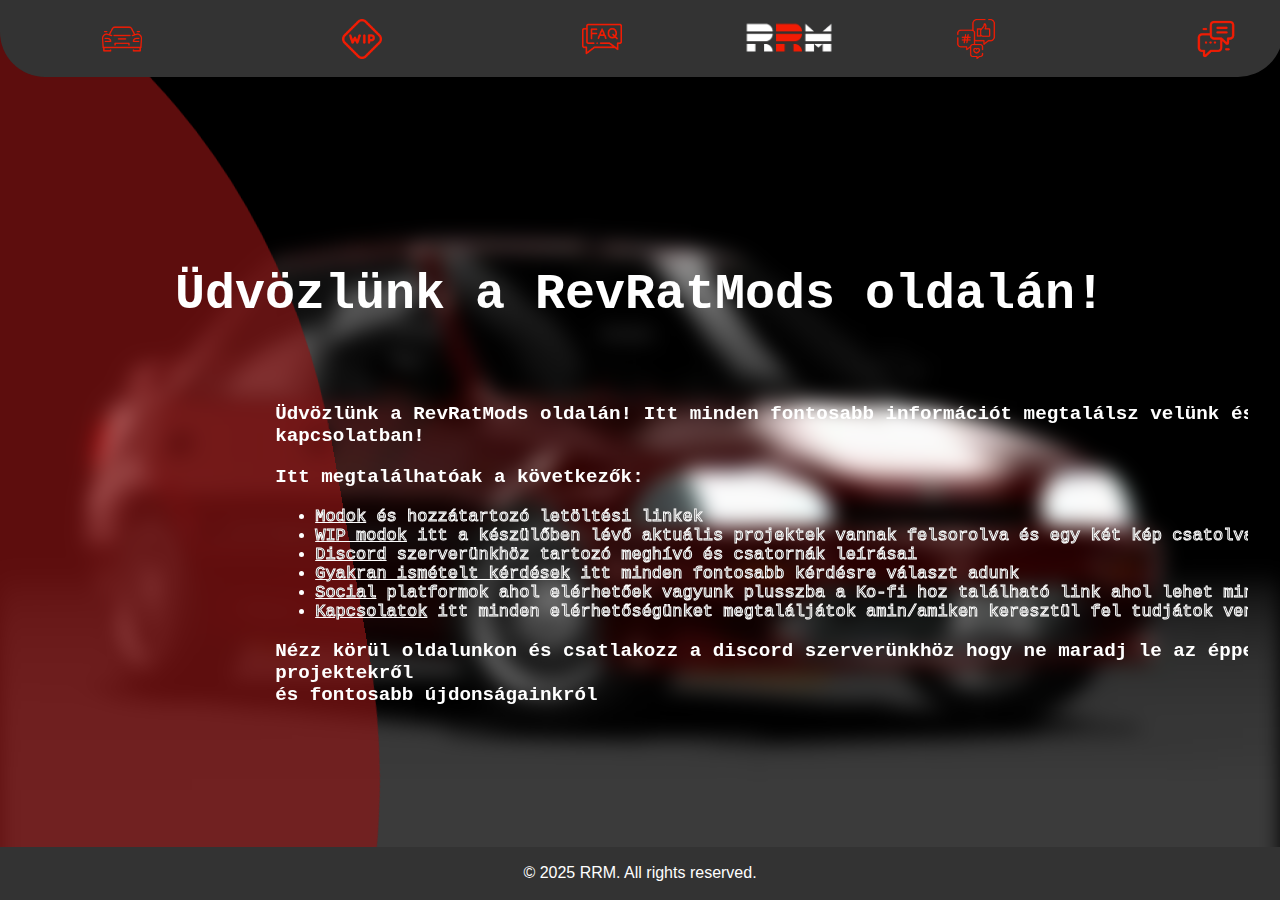
<file: index.html>
<!DOCTYPE html>
<html lang="en">
<head>

    <meta charset="UTF-8">
    <meta name="viewport" content="width=device-width, initial-scale=1">
    <meta name="description" content="Basic webpage template">
    <link rel="icon" type="image/ico" href="RRM.webp" />
    <title>RRM</title>


    <div class='box'>
        <div class='wave -one'></div>
        <div class='wave -two'></div>
        <div class='wave -three'></div>
      </div>
      

      <div class="background"></div>


    <style>

.background {
    position: fixed;
    top: 0;
    left: 0;
    width: 100%;
    height: 100%;
    background-size: cover;
    background-image: url(preview4.webp);
    z-index: -1;
    background-position: center;
    filter: blur(10px);
    transition: opacity 1.5s ease-in-out;
}

.content {
    position: relative;
    z-index: 1;
    width: 100%;
    color: rgb(255, 255, 255);
    padding-top: 20vh;
    overflow: hidden;
    margin-top: -80px;
}

h1{
    text-align: center;
    font-size: 50px;
    font-family: 'Courier New', Courier, monospace;
    font-weight: 400px;
    margin-bottom: 80px;

}

h3{
    position: relative;
    right: -20%;
    font-size: 120%;
    text-align: left;
    font-style: bold;
    font-family: 'Courier New', Courier, monospace;

}

.fika{
    width: 100%;
    position: relative;
    text-align: left;
    right: -20%;
    font-size: 17px;
    font-style: bold;
    font-family: 'Courier New', Courier, monospace;
    -webkit-text-fill-color: #000000;
    -webkit-text-stroke: #ffffff;
    -webkit-text-stroke-width: 1px;
}

        body {
            font-family: Arial, sans-serif;
            margin: 0;
            padding: 0;
            min-height: 100vh;
            display: flex;
            flex-direction: column;
            background-color: #000000; /* Slightly lighter grey than the header */
            background-size: cover;

            background-repeat: no-repeat;
            background-position: center;
            background-attachment: fixed;
            transition: background-image 1s ease-in-out;

            overflow-x:hidden;
	        overflow-y:hidden;
            overflow: auto;
        }
        ::-webkit-scrollbar {
            width: 0; /* Removes scrollbar visuals */
        }

           /*waves****************************/


.box {
	position: fixed;
	top: 0;
	transform: rotate(80deg);
	left: 0;
}

.wave {
	position: fixed;
	top: 0;
	left: 0;
  opacity: .4;
  position: absolute;
  top: 3%;
  left: 10%;
  background: rgb(100, 6, 6);
  width: 1500px;
  height: 1300px;
  margin-left: -150px;
  margin-top: -250px;
  transform-origin: 50% 48%;
  border-radius: 43%;
  animation: drift 7000ms infinite linear;
}

.wave.-three {
  animation: drift 7500ms infinite linear;
	position: fixed;
	background-color: #b42020;
}

.wave.-two {
  animation: drift 3000ms infinite linear;
  opacity: .1;
  background: black;
	position: fixed;
}

.box:after {
  content: '';
  display: block;
  left: 0;
  top: 0;
  width: 100%;
  height: 100%;
  z-index: 11;
  transform: translate3d(0, 0, 0);
}

@keyframes drift {
  from { transform: rotate(0deg); }
  from { transform: rotate(360deg); }
}

/*LOADING SPACE*/

.contain {
	animation-delay: 4s;
	z-index: 1000;
	position: absolute;
	top: 0;
	left: 0;
	bottom: 0;
	right: 0;
  display: -webkit-box;
  display: -ms-flexbox;
  display: flex;
  -ms-flex-flow: row nowrap;
  flex-flow: row nowrap;
  -webkit-box-pack: center;
  -ms-flex-pack: center;
  justify-content: center;
  -webkit-box-align: center;
  -ms-flex-align: center;
  align-items: center;

  background: #25a7d7;
  background: -webkit-linear-gradient(#25a7d7, #2962FF);
  background: linear-gradient(#25a7d7, #25a7d7);
}

.icon {
  width: 100px;
  height: 100px;
  margin: 0 5px;
}

/*Animation*/
.icon:nth-child(2) img {-webkit-animation-delay: 0.2s;animation-delay: 0.2s}
.icon:nth-child(3) img {-webkit-animation-delay: 0.3s;animation-delay: 0.3s}
.icon:nth-child(4) img {-webkit-animation-delay: 0.4s;animation-delay: 0.4s}

.icon img {
  -webkit-animation: anim 2s ease infinite;
  animation: anim 2s ease infinite;
  -webkit-transform: scale(0,0) rotateZ(180deg);
  transform: scale(0,0) rotateZ(180deg);
}

@-webkit-keyframes anim{
  0% {
    -webkit-transform: scale(0,0) rotateZ(-90deg);
    transform: scale(0,0) rotateZ(-90deg);opacity:0
  }
  30% {
    -webkit-transform: scale(1,1) rotateZ(0deg);
    transform: scale(1,1) rotateZ(0deg);opacity:1
  }
  50% {
    -webkit-transform: scale(1,1) rotateZ(0deg);
    transform: scale(1,1) rotateZ(0deg);opacity:1
  }
  80% {
    -webkit-transform: scale(0,0) rotateZ(90deg);
    transform: scale(0,0) rotateZ(90deg);opacity:0
  }
}

@keyframes anim{
  0% {
    -webkit-transform: scale(0,0) rotateZ(-90deg);
    transform: scale(0,0) rotateZ(-90deg);opacity:0
  }
  30% {
    -webkit-transform: scale(1,1) rotateZ(0deg);transform: scale(1,1) rotateZ(0deg);opacity:1
  }
  50% {
    -webkit-transform: scale(1,1) rotateZ(0deg);
    transform: scale(1,1) rotateZ(0deg);opacity:1
  }
  80% {
    -webkit-transform: scale(0,0) rotateZ(90deg);
    transform: scale(0,0) rotateZ(90deg);opacity:0
  }
}


        header {
            background-color: #333;
            color: white;
            display: flex;
            align-items: center;
            justify-content: space-between;
            padding: 0.1rem;
            position: fixed;
            width: 100%;
            z-index: 2;
            top: 0;
            left: 0;
            transition: top 0.3s;
            border-radius: 0 0 45px 45px; /* Rounded corners */
        }
        header.hidden {
            top: -100px;
        }
        header .logo {
            text-align: center;
            flex-grow: 1;
            transition: transform 0.3s, box-shadow 0.3s;
        }
        header .logo a {
            text-decoration: none;
        }
        header .logo img {
            max-height: 70px;
        }
        header .logo:hover {
            transform: scale(1.1); /* Enlarges the logo */
            box-shadow: 0 0px 0px rgba(0, 0, 0, 0.2); /* Adds shadow effect */
        }
        nav {
            display: flex;
            align-items: center;
        }
        nav ul {
            list-style: none;
            padding: 0;
            margin: 0;
            display: flex;
        }
        nav ul li {
            margin: 0 100px;
        }
        nav.left {
            margin-right: 1rem;
        }
        nav.right {
            margin-left: 1rem;
        }
        nav ul li a {
            color: white;
            text-decoration: none;
            display: flex;
            align-items: center;
            justify-content: center;
            transition: transform 0.3s, box-shadow 0.3s;
        }
        nav ul li a img {
            max-height: 40px; /* Increased size for icons */
        }
        nav ul li a:hover {
            transform: scale(1.2); /* Enlarges the button */
            box-shadow: 0 0px 0px; /* Adjusted box-shadow */
        }
        .menu-toggle {
            display: none;
            font-size: 30px;
            background: none;
            border: none;
            color: white;
            cursor: pointer;
            position: absolute;
            top: 10px;
            right: 20px;
            z-index: 1001;
        }

        @media (max-width: 1100px) {
            /* Header */
            header {
                flex-direction: column;
                padding: 0.5rem 0;
                text-align: center;
                height: auto;
                max-width: 100%;
            }
            
            nav {
                flex-direction: column;
                align-items: center;
                width: 100%;
            }
            
            nav ul {
                display: none;
                flex-direction: column;
                align-items: center;
                width: 100%;
                padding: 5px 0;
            }
            
            nav ul.active {
                display: flex;
            }

            nav ul li {
                margin: 5px 0; /* Csökkentett margó */
                width: 90%; /* Nem nyúlik túl */
                margin: 10px 0;
            }

            .menu-toggle {
                display: block;
                position: absolute;
                top: 10px;
                right: 20px;
                font-size: 30px;
                background: none;
                border: none;
                color: white;
                cursor: pointer;
                z-index: 1001;
            }
            .fika {
                position: relative;
                left: -20px;
                font-size: 15px;

            }
            h3 {
                position: relative;
                left: -0px;
                font-size: 20px;
            }
            .content {
                top: -150px;
            }
        }
        main {
            flex: 1;
            padding: 2rem;
            text-align: center;
            margin-top: 100px;
        }
        footer {
            background-color: #333;
            color: white;
            display: flex;
            align-items: center;
            justify-content: center;
            padding: 0.1rem;
            position: relative;
        }
        .image-container {
            width: 1050px;
            height: 590px;
            background-color: #666;
            border-radius: 15px;
            display: flex;
            align-items: center;
            justify-content: center;
            margin: 20px;
            overflow: hidden;
            position: absolute;
            transition: filter 0.3s ease, color 0.3s ease;
        }
        .image-container img {
            max-width: 100%;
            max-height: 100%;
            object-fit: cover;
        }
        .image-container:hover {
            filter: brightness(0.8); /* Darkens the image on hover */
        }
        .image-container .overlay-text {
            position: absolute;
            bottom: 0;
            width: 100%;
            background-color: rgba(0, 0, 0, 0.5);
            color: white;
            font-size: 24px;
            font-weight: bold;
            text-align: center;
            padding: 10px 0;
            transform: translateY(100%);
            transition: transform 0.3s ease;
        }
        .image-container:hover .overlay-text {
            transform: translateY(0);
        }

        .image2 {
            top: 800px;
            right: 50px;
        }
        a{
            color: #777777;
        }
    </style>
    <script>


const images = ['preview.jpg', 'preview2.jpg', 'preview3.jpg', 'preview4.webp', 'preview5.jpg', 'preview6.jpg', 'preview7.jpg', 'preview8.jpg', 'preview9.jpg', 'preview10.jpg', 'preview11.jpg', 'preview12.jpg', 'preview13.jpg', 'preview14.jpg', 'preview15.jpg', 'preview16.jpg', 'preview17.jpg', 'preview18.jpg'];

function changeBackground() {
    const bg = document.querySelector('.background');
    bg.style.opacity = 0; // Halványítás

    setTimeout(() => {
        let randomIndex;
        do {
            randomIndex = Math.floor(Math.random() * images.length);
        } while (bg.style.backgroundImage.includes(images[randomIndex])); // Ne ismételje az előzőt

        bg.style.backgroundImage = `url('${images[randomIndex]}')`;
        bg.style.opacity = 1; // Új kép megjelenítése
    }, 1000);
}

setInterval(changeBackground, 7000); // 7 másodpercenként váltás

    
        let lastScrollTop = 0;
        window.addEventListener('scroll', () => {
            const header = document.querySelector('header');
            const currentScroll = window.pageYOffset || document.documentElement.scrollTop;

            if (currentScroll > lastScrollTop) {
                // Scrolling down
                header.classList.add('hidden');
            } else {
                // Scrolling up
                header.classList.remove('hidden');
            }

            lastScrollTop = currentScroll <= 0 ? 0 : currentScroll; // For Mobile or negative scrolling
        });

        

    </script>
</head>
<body>
    <header>
        <button class="menu-toggle">☰</button>
        <nav class="left">
            <ul class="nav-menu">
                <li><a href="car.html"><img src="kocsi.png" alt="Modok"></a></li>
                <li><a href="WIP.html"><img src="work-in-progress.png" alt="Készülők"></a></li>
                <li><a href="faq.html"><img src="faq.png" alt="FAQ"></a></li>
            </ul>
        </nav>
        <div class="logo">
            <a href="index.html"><img src="RRM.webp" alt="Logo"></a>
        </div>
        <nav class="right">
            <ul class="nav-menu2">
                <li><a href="social.html"><img src="social.png" alt="Social"></a></li>
                <li><a href="contacts.html"><img src="chat.png" alt="Elérhetőségek"></a></li>
                <li><a href="discord.html"><img src="discord.webp" alt="Discord"></a></li>
            </ul>
        </nav>
    </header>
    <main>
        



        <div class="content">
            <h1>Üdvözlünk a RevRatMods oldalán!</h1>
            <h3>Üdvözlünk a RevRatMods oldalán! Itt minden fontosabb információt megtalálsz velünk és a modokkal kapcsolatban!</h3>
            <h3>Itt megtalálhatóak a következők:</h3>
            <ul class="fika"> 
                <li><a href="car.html">Modok</a> és hozzátartozó letöltési linkek</li>
                <li><a href="WIP.html">WIP modok</a> itt a készülőben lévő aktuális projektek vannak felsorolva és egy két kép csatolva hozzájuk</li>
                <li><a href="discord.html">Discord</a> szerverünkhöz tartozó meghívó és csatornák leírásai</li>
                <li><a href="faq.html">Gyakran ismételt kérdések</a> itt minden fontosabb kérdésre választ adunk</li>
                <li><a href="social.html">Social</a> platformok ahol elérhetőek vagyunk plusszba a Ko-fi hoz található link ahol lehet minket támogatni!</li>
                <li><a href="contacts.html">Kapcsolatok</a> itt minden elérhetőségünket megtaláljátok amin/amiken keresztül fel tudjátok venni velünk a kapcsolatot!</li>
            </ul>
            <h3>Nézz körül oldalunkon és csatlakozz a discord szerverünkhöz hogy ne maradj le az éppen készülő projektekről <br> és fontosabb újdonságainkról</h3>
        </div>
        <div style="height: 0px;"></div> <!-- Extra content to make page scrollable -->
    </main>
    
<footer>
        <p>&copy; 2025 RRM. All rights reserved.</p>
    </footer>
    <script>
        document.addEventListener('DOMContentLoaded', () => {
            const menuToggle = document.querySelector('.menu-toggle');
            const navMenu = document.querySelector('.nav-menu');
            const navMenu2 = document.querySelector('.nav-menu2');

            menuToggle.addEventListener('click', () => {
                navMenu.classList.toggle('active');
                navMenu2.classList.toggle('active');
            });
        });

    </script>
</body>
</html>
</file>
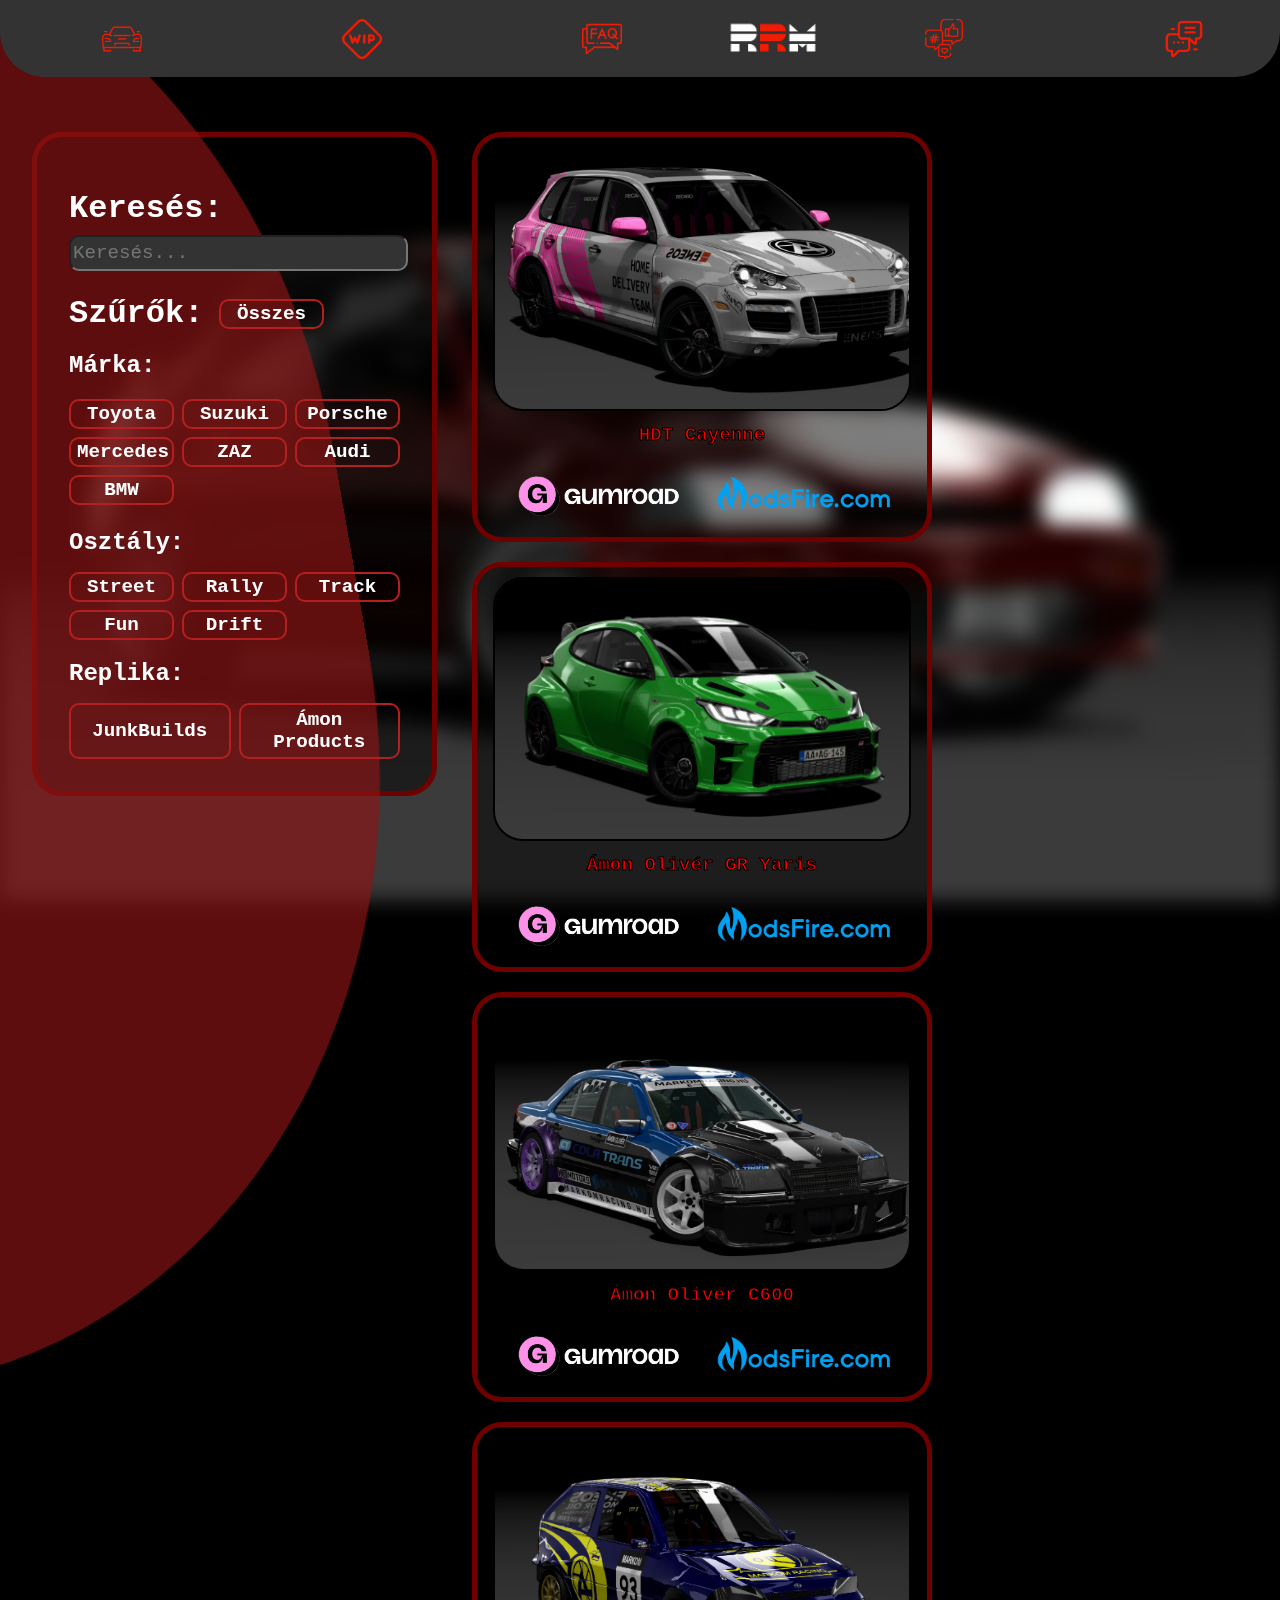
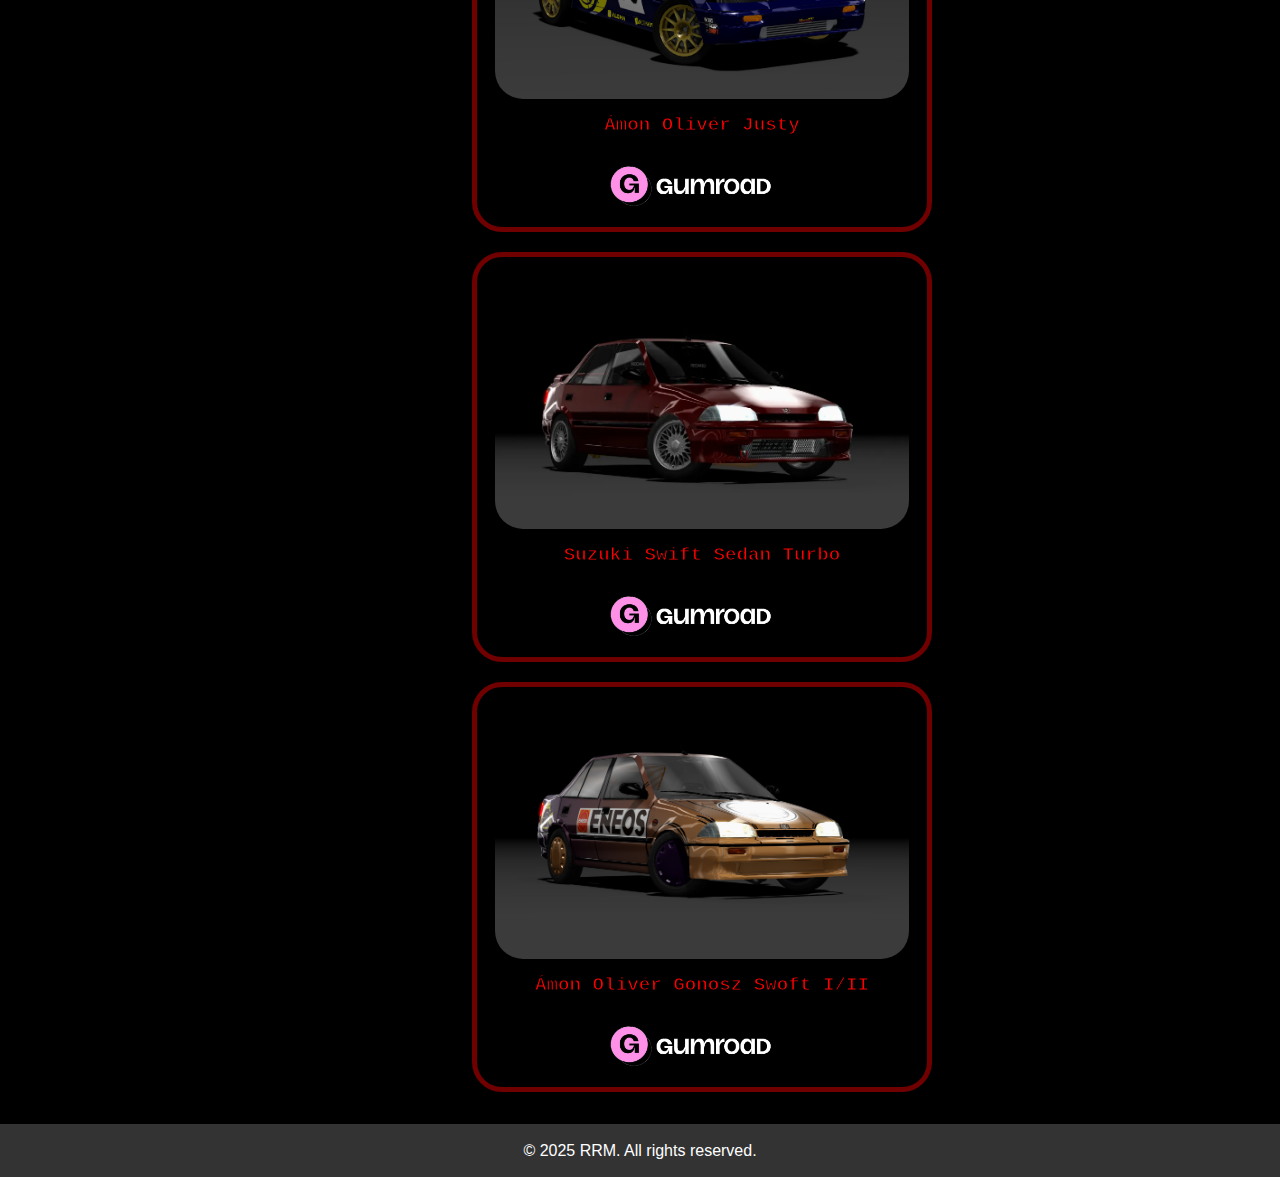
<file: car.html>
<!DOCTYPE html>
<html lang="en">
<head>

    <meta charset="UTF-8">
    <meta name="viewport" content="width=device-width, initial-scale=1.0">
    <meta name="description" content="Car">
    <link rel="icon" type="image/ico" href="RRM.webp" />
    <title>My Webpage</title>


    <div class='box'>
        <div class='wave -one'></div>
        <div class='wave -two'></div>
        <div class='wave -three'></div>
      </div>
      

      <div class="background"></div>


    <style>

.background {
    position: fixed;
    top: 0;
    left: 0;
    width: 100%;
    height: 100vh;
    background-size: cover;
    background-image: url(preview4.webp);
    z-index: -1;
    background-position: center;
    filter: blur(10px);
    transition: opacity 1.5s ease-in-out;
}

.content {
    position: relative;
    z-index: 1;
    color: white;
    text-align: center;
    padding-top: 20vh;
}


        body {
            font-family: Arial, sans-serif;
            margin: 0;
            padding: 0;
            min-height: 100vh;
            display: flex;
            flex-direction: column;
            background-color: #000000; /* Slightly lighter grey than the header */
            background-size: cover;

            background-repeat: no-repeat;
            background-position: center;
            background-attachment: fixed;
            transition: background-image 1s ease-in-out;

            overflow-x:hidden;
	        overflow-y:hidden;
            overflow: auto;
        }
        ::-webkit-scrollbar {
            width: 0; /* Removes scrollbar visuals */
        }

           /*waves****************************/


.box {
	position: fixed;
	top: 0;
	transform: rotate(80deg);
	left: 0;
}

.wave {
	position: fixed;
	top: 0;
	left: 0;
  opacity: .4;
  position: absolute;
  top: 3%;
  left: 10%;
  background: rgb(100, 6, 6);
  width: 1500px;
  height: 1300px;
  margin-left: -150px;
  margin-top: -250px;
  transform-origin: 50% 48%;
  border-radius: 43%;
  animation: drift 7000ms infinite linear;
}

.wave.-three {
  animation: drift 7500ms infinite linear;
	position: fixed;
	background-color: #b42020;
}

.wave.-two {
  animation: drift 3000ms infinite linear;
  opacity: .1;
  background: black;
	position: fixed;
}

.box:after {
  content: '';
  display: block;
  left: 0;
  top: 0;
  width: 100%;
  height: 100%;
  z-index: 11;
  transform: translate3d(0, 0, 0);
}

@keyframes drift {
  from { transform: rotate(0deg); }
  from { transform: rotate(360deg); }
}

/*LOADING SPACE*/

.contain {
	animation-delay: 4s;
	z-index: 1000;
	position: absolute;
	top: 0;
	left: 0;
	bottom: 0;
	right: 0;
  display: -webkit-box;
  display: -ms-flexbox;
  display: flex;
  -ms-flex-flow: row nowrap;
  flex-flow: row nowrap;
  -webkit-box-pack: center;
  -ms-flex-pack: center;
  justify-content: center;
  -webkit-box-align: center;
  -ms-flex-align: center;
  align-items: center;

  background: #25a7d7;
  background: -webkit-linear-gradient(#25a7d7, #2962FF);
  background: linear-gradient(#25a7d7, #25a7d7);
}

.icon {
  width: 100px;
  height: 100px;
  margin: 0 5px;
}

/*Animation*/
.icon:nth-child(2) img {-webkit-animation-delay: 0.2s;animation-delay: 0.2s}
.icon:nth-child(3) img {-webkit-animation-delay: 0.3s;animation-delay: 0.3s}
.icon:nth-child(4) img {-webkit-animation-delay: 0.4s;animation-delay: 0.4s}

.icon img {
  -webkit-animation: anim 2s ease infinite;
  animation: anim 2s ease infinite;
  -webkit-transform: scale(0,0) rotateZ(180deg);
  transform: scale(0,0) rotateZ(180deg);
}

@-webkit-keyframes anim{
  0% {
    -webkit-transform: scale(0,0) rotateZ(-90deg);
    transform: scale(0,0) rotateZ(-90deg);opacity:0
  }
  30% {
    -webkit-transform: scale(1,1) rotateZ(0deg);
    transform: scale(1,1) rotateZ(0deg);opacity:1
  }
  50% {
    -webkit-transform: scale(1,1) rotateZ(0deg);
    transform: scale(1,1) rotateZ(0deg);opacity:1
  }
  80% {
    -webkit-transform: scale(0,0) rotateZ(90deg);
    transform: scale(0,0) rotateZ(90deg);opacity:0
  }
}

@keyframes anim{
  0% {
    -webkit-transform: scale(0,0) rotateZ(-90deg);
    transform: scale(0,0) rotateZ(-90deg);opacity:0
  }
  30% {
    -webkit-transform: scale(1,1) rotateZ(0deg);transform: scale(1,1) rotateZ(0deg);opacity:1
  }
  50% {
    -webkit-transform: scale(1,1) rotateZ(0deg);
    transform: scale(1,1) rotateZ(0deg);opacity:1
  }
  80% {
    -webkit-transform: scale(0,0) rotateZ(90deg);
    transform: scale(0,0) rotateZ(90deg);opacity:0
  }
}


        header {
            background-color: #333;
            color: white;
            display: flex;
            align-items: center;
            justify-content: space-between;
            padding: 0.1rem;
            position: fixed;
            box-sizing: border-box;
            width: 100%;
            top: 0;
            left: 0;
            z-index: 2;
            transition: top 0.3s;
            border-radius: 0 0 45px 45px; /* Rounded corners */
        }
        header.hidden {
            top: -100px;
        }
        header .logo {
            text-align: center;
            flex-grow: 1;
            transition: transform 0.3s, box-shadow 0.3s;
        }
        header .logo a {
            text-decoration: none;
        }
        header .logo img {
            max-height: 70px;
        }
        header .logo:hover {
            transform: scale(1.1); /* Enlarges the logo */
            box-shadow: 0 0px 0px rgba(0, 0, 0, 0.2); /* Adds shadow effect */
        }
        nav {
            display: flex;
            align-items: center;
        }
        nav ul {
            list-style: none;
            padding: 0;
            margin: 0;
            display: flex;
        }
        nav ul li {
            margin: 0 100px;
        }
        nav ul li a {
            color: white;
            text-decoration: none;
            display: flex;
            align-items: center;
            justify-content: center;
            transition: transform 0.3s, box-shadow 0.3s;
        }
        nav ul li a img {
            max-height: 40px; /* Increased size for icons */
        }
        nav ul li a:hover {
            transform: scale(1.2); /* Enlarges the button */
            box-shadow: 0 0px 0px; /* Adjusted box-shadow */
        }
        main {
            flex: 1;
            padding: 2rem;
            text-align: center;
            margin-top: 100px;
            box-sizing: border-box;
        }
        footer {
            background-color: #333;
            color: white;
            display: flex;
            align-items: center;
            justify-content: center;
            padding: 0.1rem;
            position: relative;
        }
        .image-container {
            width: 1050px;
            height: 590px;
            background-color: #666;
            border-radius: 15px;
            display: flex;
            align-items: center;
            justify-content: center;
            margin: 20px;
            overflow: hidden;
            position: absolute;
            transition: filter 0.3s ease, color 0.3s ease;
        }
        .image-container img {
            max-width: 100%;
            max-height: 100%;
            object-fit: cover;
        }
        .image-container:hover {
            filter: brightness(0.8); /* Darkens the image on hover */
        }
        .image-container .overlay-text {
            position: absolute;
            bottom: 0;
            width: 100%;
            background-color: rgba(0, 0, 0, 0.5);
            color: white;
            font-size: 24px;
            font-weight: bold;
            text-align: center;
            padding: 10px 0;
            transform: translateY(100%);
            transition: transform 0.3s ease;
        }
        .image-container:hover .overlay-text {
            transform: translateY(0);
        }
        
        .modok {
            background: rgba(0, 0, 0, 0.5);
            border-radius: 30px;
            border-color: #700000;
            border-style: solid;
            border-width: 5px;
            z-index: 1;
            width: 450px;
            height: 400px;
            margin-top: 0%;
        }

        .nev {
            color: rgb(255, 92, 92);
            font-family: 'Courier New', Courier, monospace;
            font-weight: bolder;
            font-size: larger;
            -webkit-text-fill-color: rgb(255, 0, 0);
            -webkit-text-stroke: #000000;
            -webkit-text-stroke-width: 1.1px;
        }

        .autok {
            position: relative;
            overflow: hidden;
            align-items: right;
            z-index: 1;
            width: 1510px;
            left: 35px;
            display: flex; 
            flex-wrap: wrap; 
            gap: 20px;
        }

        /* .autok a :hover {
            transform: scale(1.1);
            transform-origin: center;
            transition: transform 0.3s ease-in-out;
        } */

        .kepek {
            width: 92%;
            height: 65%;
            position: relative;
            top: 10px;
            border-radius: 30px;
            border-style: solid;
            border-width: 2.5px;
            object-fit: cover;
        }

        .filters {
            border-radius: 30px;
            background-color: rgba(0, 0, 0, 0.5);
            border-color: #700000;
            border-style: solid;
            border-width: 5px;
            width: 450px;
            height: auto;
            box-sizing: border-box;
            padding: 2rem;
            display: flex;
            flex-direction: column;
            align-items: flex-start;
        }

        .search {
            display: flex;
            width: 100%;
            height: 30px;
            font-size: larger;
            border-radius: 10px;
            background-color: #333;
            color: white;
            font-family: 'Courier New', Courier, monospace;
            position: relative;
            top: 8px;
        }

        .marka-gombok {
            display: grid;
            grid-template-columns: auto auto auto;
            gap: 0.5rem;
        }

        .osztalyok {
            display: grid;
            grid-template-columns: auto auto auto;
            gap: 0.5rem;
        }

        .replika {
            margin-top: 1rem;
            display: flex;
            gap: 0.5rem;
            width: 100%;
        }

        .replika > * {
            width: 100% !important;
            height: 3.5rem !important;
        }

        .tags {
            width: 105px;
            height: 30px;
            border-radius: 10px;
            background-color: transparent;
            color: white;
            font-family: 'Courier New', Courier, monospace;
            font-weight: bolder;
            font-size: larger;
            border-color: #b42020;
            border-style: solid;
            cursor: pointer;
            transition: 0.2s;
        }

        .tags:hover {
            scale: 1.1;
        }

        .tags:active {
            scale: 0.9;
        }

        .hover-anim {
            transition: 0.2s;
        }

        .hover-anim:hover {
            scale: 1.1;
        }

        .hover-anim:active {
            scale: 0.9;
        }

        .brands {
            z-index: 2;
        }

        .famous {
            position: relative;
        }

        .class {
            position: relative;
        }

        .image1 {
            top: 150px;
            left: 100px;
        }
        .image2 {
            top: 800px;
            right: 50px;
        }
        .corner-image {
            position: relative;
            opacity: 0.7;
            left: -150px;
            top: -100px;
            max-width: 1000px;
            max-height: 1000px;
            z-index: 1000;
        }

        .menu-toggle {
            display: none;
            font-size: 30px;
            background: none;
            border: none;
            color: white;
            cursor: pointer;
            position: absolute;
            top: 10px;
            right: 20px;
            z-index: 1001;
        }

        @media (max-width: 1150px) {
            main {
                flex-direction: column;
                align-items: center !important;
            }

            /* Header */
            header {
                box-sizing: border-box;
                flex-direction: column;
                padding: 0.5rem 0;
                text-align: center;
                height: auto;
                overflow: hidden;
                z-index: 4;
            }
            
            nav {
                flex-direction: column;
                align-items: center;
                width: 100dvw;
                justify-content: center;
            }
            
            nav ul {
                display: none;
                flex-direction: column;
                align-items: center;
                width: 100%;
                padding: 5px 0;
            }
            
            nav ul.active {
                display: flex;
            }

            nav ul li {
                margin: 5px 0; /* Csökkentett margó */
                width: 90%; /* Nem nyúlik túl */
                margin: 10px 0;
            }

            .filters {
                width: 100%;
                max-width: 450px;
                padding: 1rem;
            }

            .tags {
                width: auto;
            }

            .menu-toggle {
                display: block;
                position: absolute;
                top: 10px;
                right: 20px;
                font-size: 30px;
                background: none;
                border: none;
                color: white;
                cursor: pointer;
                z-index: 1001;
            }

            /* Logo */
            header .logo img {
                max-height: 70px;
            }
            body {
                max-width: 100%;
            }
            .autok {
                position: relative;
                overflow: hidden;
                display: block;
                flex-direction: column; /* Függőleges elrendezés */
                align-items: center; /* Középre igazítás */
                justify-content: center; /* Középre igazítás */
                z-index: 1;
                top: 1rem;
                width: 100%; /* Teljes szélesség */
                margin: 10 auto; /* Középre igazítás */
                max-width: 100dvw;
                width: 100dvw;
                left: 0;
            }

            .modok {
                width: 90%; /* Teljes szélesség, de legfeljebb 90% */
                max-width: 450px; /* Maximális szélesség */
                margin: 0 auto; /* Középre igazítás és margó */
            }
            
        }
    
        .corner-image2 {
            position: absolute;
            top: 300px;
            left: 1300px;
            opacity: 0.5;
            max-width: 1500px;
            max-height: 1500px;

            /* layout/base.css */ }
    </style>
    <script>


const images = ['preview.jpg', 'preview2.jpg', 'preview3.jpg', 'preview4.webp', 'preview5.jpg', 'preview6.jpg', 'preview7.jpg', 'preview8.jpg', 'preview9.jpg', 'preview10.jpg', 'preview11.jpg', 'preview12.jpg', 'preview13.jpg', 'preview14.jpg', 'preview15.jpg', 'preview16.jpg', 'preview17.jpg', 'preview18.jpg'];

function changeBackground() {
    const bg = document.querySelector('.background');
    bg.style.opacity = 0; // Halványítás

    setTimeout(() => {
        let randomIndex;
        do {
            randomIndex = Math.floor(Math.random() * images.length);
        } while (bg.style.backgroundImage.includes(images[randomIndex])); // Ne ismételje az előzőt

        bg.style.backgroundImage = `url('${images[randomIndex]}')`;
        bg.style.opacity = 1; // Új kép megjelenítése
    }, 1000);
}

setInterval(changeBackground, 7000); // 7 másodpercenként váltás

    
        let lastScrollTop = 0;
        window.addEventListener('scroll', () => {
            const header = document.querySelector('header');
            const currentScroll = window.pageYOffset || document.documentElement.scrollTop;

            if (currentScroll > lastScrollTop) {
                // Scrolling down
                header.classList.add('hidden');
            } else {
                // Scrolling up
                header.classList.remove('hidden');
            }

            lastScrollTop = currentScroll <= 0 ? 0 : currentScroll; // For Mobile or negative scrolling
        });

        
        function filterCars() {
            const searchQuery = document.getElementById("search").value.toLowerCase();
            const cars = document.querySelectorAll(".modok");
            
            cars.forEach(car => {
                const carName = car.querySelector(".nev").innerText.toLowerCase();
                if (carName.includes(searchQuery)) {
                    car.style.display = "block";
                } else {
                    car.style.display = "none";
                }
            });
        }
            
        function filterByCategory(category) {
            const cars = document.querySelectorAll(".modok");
            cars.forEach(car => {
                if (category === "all" || car.classList.contains(category)) {
                    car.style.display = "block";
                } else {
                    car.style.display = "none";
                }
            });
        }
            

    </script>
</head>
<body>
    <header>
        <button class="menu-toggle">☰</button>
        <nav class="left">
            <ul class="nav-menu">
                <li><a href="car.html"><img src="kocsi.png" alt="Modok"></a></li>
                <li><a href="WIP.html"><img src="work-in-progress.png" alt="Készülők"></a></li>
                <li><a href="faq.html"><img src="faq.png" alt="FAQ"></a></li>
            </ul>
        </nav>
        <div class="logo">
            <a href="index.html"><img src="RRM.webp" alt="Logo"></a>
        </div>
        <nav class="right">
            <ul class="nav-menu2">
                <li><a href="social.html"><img src="social.png" alt="Social"></a></li>
                <li><a href="contacts.html"><img src="chat.png" alt="Elérhetőségek"></a></li>
                <li><a href="discord.html"><img src="discord.webp" alt="Discord"></a></li>
            </ul>
        </nav>
    </header>
    <main style="display: flex; align-items: flex-start;">
        <!-- Filters Section -->
        <div class="filters">

            <!-- kereső-->
            <h1 style="margin-bottom: 0px; font-family: 'Courier New', Courier, monospace; color: white; font-weight: bolder; justify-self: left; position: relative;">Keresés:</h1>
            <input type="text" id="search" onkeyup="filterCars()" placeholder="Keresés..." class="search">
            <!-- kereső-->

            <h1 style="margin-bottom: 0px; font-family: 'Courier New', Courier, monospace; color: white; font-weight: bolder; justify-self: left; position: relative; top: 10px;">Szűrők:</h1>

            <!-- márka szűrő-->
            <h2 style="margin-bottom: 0px; font-family: 'Courier New', Courier, monospace; color: white; font-weight: bolder; justify-self: left; position: relative; top: 10px;">Márka:</h2>

            <button onclick="filterByCategory('all')" style="position: relative; top: -70px; left: 150px;" class="tags">Összes</button>

            <div class="marka-gombok">
                <button onclick="filterByCategory('toyota')" class="tags brands">Toyota</button>
                <button onclick="filterByCategory('suzuki')" class="tags brands">Suzuki</button>
                <button onclick="filterByCategory('porsche')" class="tags brands">Porsche</button>
                <button onclick="filterByCategory('mercedes')" class="tags brands">Mercedes</button>
                <button onclick="filterByCategory('zaz')" class="tags brands">ZAZ</button>
                <button onclick="filterByCategory('audi')" class="tags brands">Audi</button>
                <button onclick="filterByCategory('bmw')" class="tags brands">BMW</button>
            </div>

            <!-- osztály szűrő-->
            <h2 style="margin-bottom: 1rem; margin-top: 1.5rem; font-family: 'Courier New', Courier, monospace; color: white; font-weight: bolder; position: relative;">Osztály:</h2>

            <div class="osztalyok">
                <button onclick="filterByCategory('street')" class="tags class">Street</button>
                <button onclick="filterByCategory('rally')" class="tags class">Rally</button>
                <button onclick="filterByCategory('track')" class="tags class">Track</button>
                <button onclick="filterByCategory('fun')" class="tags class">Fun</button>
                <button onclick="filterByCategory('drift')" class="tags class">Drift</button>
            </div>

            <!-- replika szűrő-->
            <h2 style="margin-bottom: 0px; font-family: 'Courier New', Courier, monospace; color: white; font-weight: bolder; position: relative;">Replika:</h2>
            <div class="replika">
                <button onclick="filterByCategory('junkbuilds')" class="tags famous">JunkBuilds</button>
                <button onclick="filterByCategory('amon')" class="tags famous">Ámon Products</button>
            </div>
        </div>

    <!-- Cars Section -->
    <div class="autok">
        <div class="modok porsche track amon"><img src="preview6.jpg" alt="GR Yaris" class="kepek">
            <p class="nev">HDT Cayenne</p>
            <a target="_blank" href="https://revratmods.gumroad.com/l/hdtcayanne"><button class="hover-anim" style="background-image: url(gumroad.png); background-repeat: no-repeat; width: 40%; height: 15%; background-size: 100%; background-color: transparent; border-color: transparent; border-radius: 10px; position: relative; left: -10px;"></button></a>
            <a target="_blank" href="https://modsfire.com/HCeANDP3TNO1u79"><button class="hover-anim" style="background-image: url(modsfire.png); background-repeat: no-repeat; width: 40%; height: 10%; background-size: 102%; background-color: transparent; border-color: transparent; border-radius: 10px; position: relative; left: 8px; top: -13px;"></button></a>
        </div>
        <div class="modok toyota amon street track"><img src="preview (1).jpg" alt="GR Yaris" class="kepek">
            <p class="nev">Ámon Olivér GR Yaris</p>
            <a target="_blank" href="https://revratmods.gumroad.com/l/hdtcayanne"><button class="hover-anim" style="background-image: url(gumroad.png); background-repeat: no-repeat; width: 40%; height: 15%; background-size: 100%; background-color: transparent; border-color: transparent; border-radius: 10px; position: relative; left: -10px;"></button></a>
            <a target="_blank" href="https://modsfire.com/HCeANDP3TNO1u79"><button class="hover-anim" style="background-image: url(modsfire.png); background-repeat: no-repeat; width: 40%; height: 10%; background-size: 102%; background-color: transparent; border-color: transparent; border-radius: 10px; position: relative; left: 8px; top: -13px;"></button></a>        
        </div>
        <div class="modok mercedes amon drift"><img src="preview2.jpg" alt="GR Yaris" class="kepek">
            <p class="nev">Ámon Olivér C600</p>
            <a target="_blank" href="https://revratmods.gumroad.com/l/hdtcayanne"><button class="hover-anim" style="background-image: url(gumroad.png); background-repeat: no-repeat; width: 40%; height: 15%; background-size: 100%; background-color: transparent; border-color: transparent; border-radius: 10px; position: relative; left: -10px;"></button></a>
            <a target="_blank" href="https://modsfire.com/HCeANDP3TNO1u79"><button class="hover-anim" style="background-image: url(modsfire.png); background-repeat: no-repeat; width: 40%; height: 10%; background-size: 102%; background-color: transparent; border-color: transparent; border-radius: 10px; position: relative; left: 8px; top: -13px;"></button></a>        
        </div>
        <div class="modok suzuki amon rally track"><img src="preview3.jpg" alt="GR Yaris" class="kepek">
            <p class="nev">Ámon Olivér Justy</p>
            <a target="_blank" href="https://revratmods.gumroad.com/l/hdtcayanne"><button class="hover-anim" style="background-image: url(gumroad.png); background-repeat: no-repeat; width: 40%; height: 15%; background-size: 100%; background-color: transparent; border-color: transparent; border-radius: 10px; position: relative; left: -10px;"></button></a>
        </div>
        <div class="modok suzuki street"><img src="preview4.webp" alt="GR Yaris" class="kepek">
            <p class="nev">Suzuki Swift Sedan Turbo</p>
            <a target="_blank" href="https://revratmods.gumroad.com/l/hdtcayanne"><button class="hover-anim" style="background-image: url(gumroad.png); background-repeat: no-repeat; width: 40%; height: 15%; background-size: 100%; background-color: transparent; border-color: transparent; border-radius: 10px; position: relative; left: -10px;"></button></a>
        </div>
        <div class="modok suzuki fun amon"><img src="preview5.jpg" alt="GR Yaris" class="kepek">
            <p class="nev">Ámon Olivér Gonosz Swoft I/II</p>
            <a target="_blank" href="https://revratmods.gumroad.com/l/hdtcayanne"><button class="hover-anim" style="background-image: url(gumroad.png); background-repeat: no-repeat; width: 40%; height: 15%; background-size: 100%; background-color: transparent; border-color: transparent; border-radius: 10px; position: relative; left: -10px;"></button></a>
        </div>
    </div>
        <div style="height: 100px;"></div> <!-- Extra content to make page scrollable -->
    </main>
    
<footer>
        <p>&copy; 2025 RRM. All rights reserved.</p>
    </footer>
    <script>
        document.addEventListener('DOMContentLoaded', () => {
            const menuToggle = document.querySelector('.menu-toggle');
            const navMenu = document.querySelector('.nav-menu');
            const navMenu2 = document.querySelector('.nav-menu2');

            menuToggle.addEventListener('click', () => {
                navMenu.classList.toggle('active');
                navMenu2.classList.toggle('active');
            });
        });

    </script>

</body>
</html>
</file>
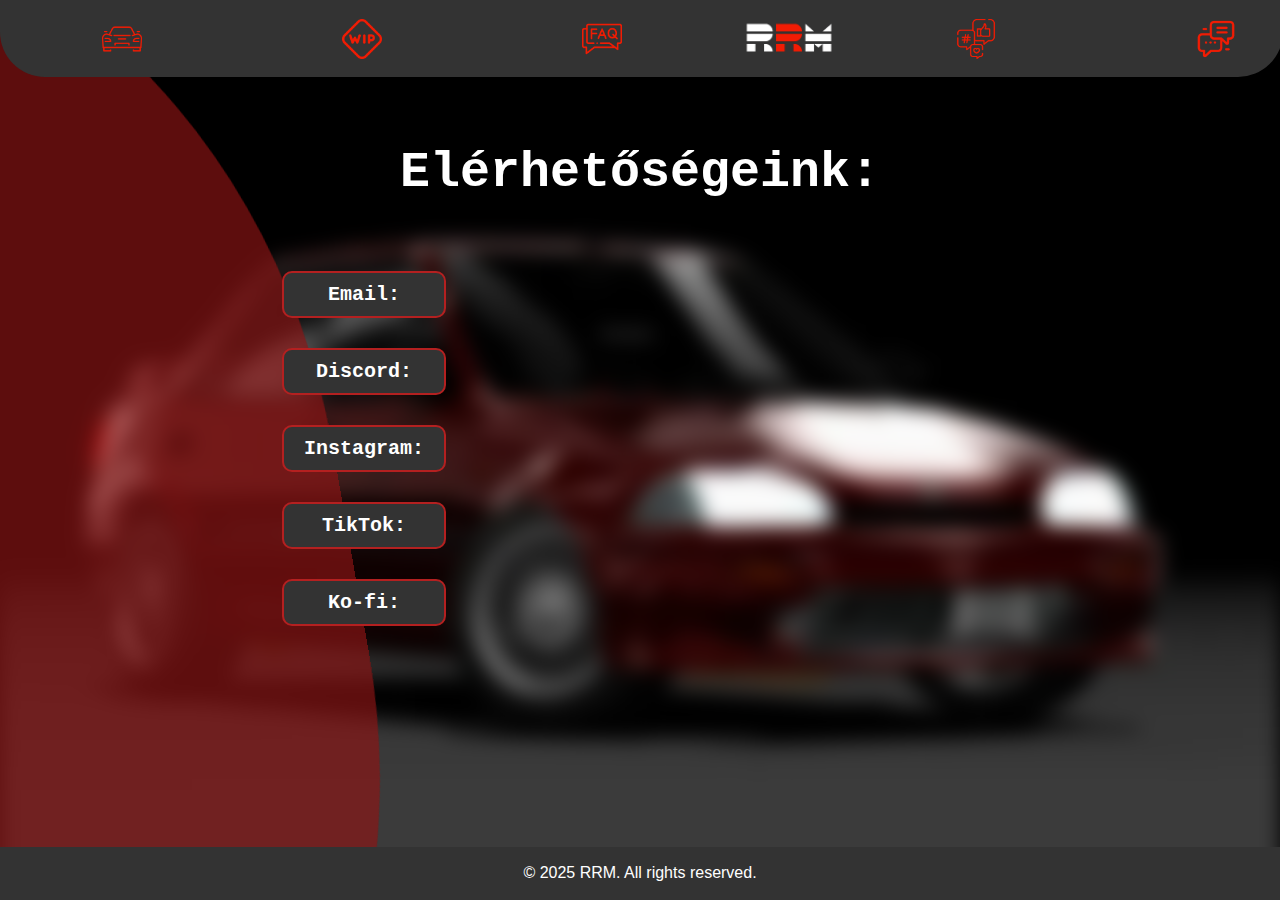
<file: contacts.html>
<!DOCTYPE html>
<html lang="en">
<head>

    <meta charset="UTF-8">
    <meta name="viewport" content="width=device-width, initial-scale=1.0">
    <meta name="description" content="Basic webpage template">
    <link rel="icon" type="image/ico" href="RRM.webp" />
    <title>RRM</title>


    <div class='box'>
        <div class='wave -one'></div>
        <div class='wave -two'></div>
        <div class='wave -three'></div>
      </div>
      

      <div class="background"></div>


    <style>
        html {
            overflow-x: hidden;
        }

.background {
    position: fixed;
    top: 0;
    left: 0;
    width: 100%;
    height: 100vh;
    background-size: cover;
    background-image: url(preview4.webp);
    z-index: -1;
    background-position: center;
    filter: blur(10px);
    transition: opacity 1.5s ease-in-out;
}

.content {
    position: relative;
    z-index: 1;
    width: 1000;
    color: rgb(255, 255, 255);
    padding-top: 20vh;
    overflow: hidden;
    margin-top: -80px;
}

h1{
    text-align: center;
    font-size: 50px;
    font-family: 'Courier New', Courier, monospace;
    font-weight: 400px;
    margin-bottom: 80px;

}

h3{
    position: relative;
    right: -350px;
    font-size: 20px;
    text-align: left;
    font-style: bold;
    font-family: 'Courier New', Courier, monospace;

}

.fika{
    position: relative;
    text-align: left;
    right: -350px;
    font-size: 17px;
    font-style: bold;
    font-family: 'Courier New', Courier, monospace;
    -webkit-text-fill-color: #000000;
    -webkit-text-stroke: #ffffff;
    -webkit-text-stroke-width: 1px;
}

        body {
            font-family: Arial, sans-serif;
            margin: 0;
            padding: 0;
            min-height: 100vh;
            display: flex;
            flex-direction: column;
            background-color: #000000; /* Slightly lighter grey than the header */
            background-size: cover;

            background-repeat: no-repeat;
            background-position: center;
            background-attachment: fixed;
            transition: background-image 1s ease-in-out;

            overflow-x:hidden;
	        overflow-y:hidden;
            overflow: auto;
        }
        ::-webkit-scrollbar {
            width: 0; /* Removes scrollbar visuals */
        }

           /*waves****************************/


.box {
	position: fixed;
	top: 0;
	transform: rotate(80deg);
	left: 0;
}

.wave {
	position: fixed;
	top: 0;
	left: 0;
  opacity: .4;
  position: absolute;
  top: 3%;
  left: 10%;
  background: rgb(100, 6, 6);
  width: 1500px;
  height: 1300px;
  margin-left: -150px;
  margin-top: -250px;
  transform-origin: 50% 48%;
  border-radius: 43%;
  animation: drift 7000ms infinite linear;
}

.wave.-three {
  animation: drift 7500ms infinite linear;
	position: fixed;
	background-color: #b42020;
}

.wave.-two {
  animation: drift 3000ms infinite linear;
  opacity: .1;
  background: black;
	position: fixed;
}

.box:after {
  content: '';
  display: block;
  left: 0;
  top: 0;
  width: 100%;
  height: 100%;
  z-index: 11;
  transform: translate3d(0, 0, 0);
}

@keyframes drift {
  from { transform: rotate(0deg); }
  from { transform: rotate(360deg); }
}

/*LOADING SPACE*/

.contain {
	animation-delay: 4s;
	z-index: 1000;
	position: absolute;
	top: 0;
	left: 0;
	bottom: 0;
	right: 0;
  display: -webkit-box;
  display: -ms-flexbox;
  display: flex;
  -ms-flex-flow: row nowrap;
  flex-flow: row nowrap;
  -webkit-box-pack: center;
  -ms-flex-pack: center;
  justify-content: center;
  -webkit-box-align: center;
  -ms-flex-align: center;
  align-items: center;

  background: #25a7d7;
  background: -webkit-linear-gradient(#25a7d7, #2962FF);
  background: linear-gradient(#25a7d7, #25a7d7);
}

.icon {
  width: 100px;
  height: 100px;
  margin: 0 5px;
}

/*Animation*/
.icon:nth-child(2) img {-webkit-animation-delay: 0.2s;animation-delay: 0.2s}
.icon:nth-child(3) img {-webkit-animation-delay: 0.3s;animation-delay: 0.3s}
.icon:nth-child(4) img {-webkit-animation-delay: 0.4s;animation-delay: 0.4s}

.icon img {
  -webkit-animation: anim 2s ease infinite;
  animation: anim 2s ease infinite;
  -webkit-transform: scale(0,0) rotateZ(180deg);
  transform: scale(0,0) rotateZ(180deg);
}

@-webkit-keyframes anim{
  0% {
    -webkit-transform: scale(0,0) rotateZ(-90deg);
    transform: scale(0,0) rotateZ(-90deg);opacity:0
  }
  30% {
    -webkit-transform: scale(1,1) rotateZ(0deg);
    transform: scale(1,1) rotateZ(0deg);opacity:1
  }
  50% {
    -webkit-transform: scale(1,1) rotateZ(0deg);
    transform: scale(1,1) rotateZ(0deg);opacity:1
  }
  80% {
    -webkit-transform: scale(0,0) rotateZ(90deg);
    transform: scale(0,0) rotateZ(90deg);opacity:0
  }
}

@keyframes anim{
  0% {
    -webkit-transform: scale(0,0) rotateZ(-90deg);
    transform: scale(0,0) rotateZ(-90deg);opacity:0
  }
  30% {
    -webkit-transform: scale(1,1) rotateZ(0deg);transform: scale(1,1) rotateZ(0deg);opacity:1
  }
  50% {
    -webkit-transform: scale(1,1) rotateZ(0deg);
    transform: scale(1,1) rotateZ(0deg);opacity:1
  }
  80% {
    -webkit-transform: scale(0,0) rotateZ(90deg);
    transform: scale(0,0) rotateZ(90deg);opacity:0
  }
}


        header {
            background-color: #333;
            color: white;
            display: flex;
            align-items: center;
            justify-content: space-between;
            padding: 0.1rem;
            position: fixed;
            width: 100%;
            z-index: 2;
            top: 0;
            left: 0;
            transition: top 0.3s;
            border-radius: 0 0 45px 45px; /* Rounded corners */
        }
        header.hidden {
            top: -100px;
        }
        header .logo {
            text-align: center;
            flex-grow: 1;
            transition: transform 0.3s, box-shadow 0.3s;
        }
        header .logo a {
            text-decoration: none;
        }
        header .logo img {
            max-height: 70px;
        }
        header .logo:hover {
            transform: scale(1.1); /* Enlarges the logo */
            box-shadow: 0 0px 0px rgba(0, 0, 0, 0.2); /* Adds shadow effect */
        }
        nav {
            display: flex;
            align-items: center;
        }
        nav ul {
            list-style: none;
            padding: 0;
            margin: 0;
            display: flex;
        }
        nav ul li {
            margin: 0 100px;
        }
        nav.left {
            margin-right: 1rem;
        }
        nav.right {
            margin-left: 1rem;
        }
        nav ul li a {
            color: white;
            text-decoration: none;
            display: flex;
            align-items: center;
            justify-content: center;
            transition: transform 0.3s, box-shadow 0.3s;
        }
        nav ul li a img {
            max-height: 40px; /* Increased size for icons */
        }
        nav ul li a:hover {
            transform: scale(1.2); /* Enlarges the button */
            box-shadow: 0 0px 0px; /* Adjusted box-shadow */
        }
        main {
            flex: 1;
            padding: 2rem;
            text-align: center;
            margin-top: 100px;
        }
        footer {
            background-color: #333;
            color: white;
            display: flex;
            align-items: center;
            justify-content: center;
            padding: 0.1rem;
            position: relative;
        }
        .image-container {
            width: 1050px;
            height: 590px;
            background-color: #666;
            border-radius: 15px;
            display: flex;
            align-items: center;
            justify-content: center;
            margin: 20px;
            overflow: hidden;
            position: absolute;
            transition: filter 0.3s ease, color 0.3s ease;
        }
        .image-container img {
            max-width: 100%;
            max-height: 100%;
            object-fit: cover;
        }
        .image-container:hover {
            filter: brightness(0.8); /* Darkens the image on hover */
        }
        .image-container .overlay-text {
            position: absolute;
            bottom: 0;
            width: 100%;
            background-color: rgba(0, 0, 0, 0.5);
            color: white;
            font-size: 24px;
            font-weight: bold;
            text-align: center;
            padding: 10px 0;
            transform: translateY(100%);
            transition: transform 0.3s ease;
        }
        .image-container:hover .overlay-text {
            transform: translateY(0);
        }
        .image1 {
            top: 150px;
            left: 100px;
        }
        .image2 {
            top: 800px;
            right: 50px;
        }
        .corner-image {
            position: relative;
            opacity: 0.7;
            left: -150px;
            top: -100px;
            max-width: 1000px;
            max-height: 1000px;
            z-index: 1000;
        }
    
        a{
            color: #777777;
        }

        .corner-image2 {
            position: absolute;
            top: 300px;
            left: 1300px;
            opacity: 0.5;
            max-width: 1500px;
            max-height: 1500px;
        }
        .menu-toggle {
            display: none;
            font-size: 30px;
            background: none;
            border: none;
            color: white;
            cursor: pointer;
            position: absolute;
            top: 10px;
            right: 20px;
            z-index: 1001;
        }

        @media (max-width: 1150px) {
            /* Header */
            header {
                box-sizing: border-box;
                flex-direction: column;
                padding: 0.5rem 0;
                text-align: center;
                height: auto;
                max-width: 100vw;
                overflow: hidden;
            }
            
            nav {
                flex-direction: column;
                align-items: center;
                width: 100%;
            }
            
            nav ul {
                display: none;
                flex-direction: column;
                align-items: center;
                width: 100%;
                padding: 5px 0;
            }
            
            nav ul.active {
                display: flex;
            }

            nav ul li {
                margin: 5px 0; /* Csökkentett margó */
                width: 90%; /* Nem nyúlik túl */
                margin: 10px 0;
            }

            .menu-toggle {
                display: block;
                position: absolute;
                top: 10px;
                right: 20px;
                font-size: 30px;
                background: none;
                border: none;
                color: white;
                cursor: pointer;
                z-index: 1001;
            }

            /* Logo */
            header .logo img {
                max-height: 70px;
            }

            /* Footer */
            footer {
                max-width: 100vw;
                box-sizing: border-box;
                width: 100vw;
                flex-direction: column;
                text-align: center;
                padding: 10px;
            }
            .content {
                width: max-content;
            }
            .faq {
                max-width: 100%;
                width: 50%;
                position: relative;
                left: -350px;
                align-items: center;
            }
            body {
                overflow-x: hidden;
                width: 100vw;
            }
            h3 {
                width: 30%;
                font-size: 20px;
            }
            .faq p.active {
                width: 87%;
                font-size: 15px;
            }
            .faq p {
                width: 87%;
                font-size: 15px;
            }
            .szoveg {
            font-size: 35px;
            }
        }
        h2{
            top: -30px;
            align-self: center;
            position: relative;
            text-align: center;
            font-size: 50px;
            font-family: 'Courier New', Courier, monospace;
            font-weight: 400px;
            margin-bottom: 80px;
            color: white;

        }
        .faq {
            margin: 10px 0; /* Reduced spacing */
            position: relative;
            width: 500px;
            right: 100px;
            text-align: center;
            font-family: 'Courier New', Courier, monospace;
            top: -40px;
        }
        .faq h3 {
            text-align: center;
            width: 130px;
            cursor: pointer;
            background-color: #333;
            color: white;
            padding: 10px 15px;
            margin: 0;
            border-radius: 10px;
            transition: background-color 0.3s;
            border-radius: 10px;
            border-color: #b42020;
            border-style: solid;
            border-width: 2px;
        }
        .faq h3:hover {
            background-color: #4d4c4c;
        }
        .faq p {
            text-align: justify;
            position: relative;
            left: 365px;
            background-color: #444;
            color: white;
            margin: 0;
            padding: 10px;
            border-radius: 10px;
            overflow: hidden;
            max-height: 0;
            visibility: hidden;
            transition: max-height 0.5s ease-in-out, visibility 0.5s ease-in-out;
        }
        .faq p.active {
            max-height: 300px; /* Adjust this to fit your content */
            visibility: visible;
            border-radius: 10px;
            border-color: #b42020;
            border-style: solid;
            border-width: 2px;
        }
    </style>
    <script>


const images = ['preview.jpg', 'preview2.jpg', 'preview3.jpg', 'preview4.webp', 'preview5.jpg', 'preview6.jpg', 'preview7.jpg', 'preview8.jpg', 'preview9.jpg', 'preview10.jpg', 'preview11.jpg', 'preview12.jpg', 'preview13.jpg', 'preview14.jpg', 'preview15.jpg', 'preview16.jpg', 'preview17.jpg', 'preview18.jpg'];

function changeBackground() {
    const bg = document.querySelector('.background');
    bg.style.opacity = 0; // Halványítás

    setTimeout(() => {
        let randomIndex;
        do {
            randomIndex = Math.floor(Math.random() * images.length);
        } while (bg.style.backgroundImage.includes(images[randomIndex])); // Ne ismételje az előzőt

        bg.style.backgroundImage = `url('${images[randomIndex]}')`;
        bg.style.opacity = 1; // Új kép megjelenítése
    }, 1000);
}

setInterval(changeBackground, 7000); // 7 másodpercenként váltás

    
        let lastScrollTop = 0;
        window.addEventListener('scroll', () => {
            const header = document.querySelector('header');
            const currentScroll = window.pageYOffset || document.documentElement.scrollTop;

            if (currentScroll > lastScrollTop) {
                // Scrolling down
                header.classList.add('hidden');
            } else {
                // Scrolling up
                header.classList.remove('hidden');
            }

            lastScrollTop = currentScroll <= 0 ? 0 : currentScroll; // For Mobile or negative scrolling
        });

        document.addEventListener('DOMContentLoaded', () => {
            const faqs = document.querySelectorAll('.faq h3');
            faqs.forEach(faq => {
                faq.addEventListener('click', () => {
                    const content = faq.nextElementSibling;
                    if (content.classList.contains('active')) {
                        content.style.maxHeight = null;
                        content.classList.remove('active');
                    } else {
                        content.classList.add('active');
                        content.style.maxHeight = content.scrollHeight + 'px';
                    }
                });
            });
        });
    </script>
</head>
<body>
    <header>
        <button class="menu-toggle">☰</button>
        <nav class="left">
            <ul class="nav-menu">
                <li><a href="car.html"><img src="kocsi.png" alt="Modok"></a></li>
                <li><a href="WIP.html"><img src="work-in-progress.png" alt="Készülők"></a></li>
                <li><a href="faq.html"><img src="faq.png" alt="FAQ"></a></li>
            </ul>
        </nav>
        <div class="logo">
            <a href="index.html"><img src="RRM.webp" alt="Logo"></a>
        </div>
        <nav class="right">
            <ul class="nav-menu2">
                <li><a href="social.html"><img src="social.png" alt="Social"></a></li>
                <li><a href="contacts.html"><img src="chat.png" alt="Elérhetőségek"></a></li>
                <li><a href="discord.html"><img src="discord.webp" alt="Discord"></a></li>
            </ul>
        </nav>
    </header>
    <main>
        <h2 class="szoveg">Elérhetőségeink:</h2>
        <div class="faq">
            <h3>Email:</h3>
            <p>Email címünk: <br>Többek között itt is felvehetitek velünk a kapcsolatot ha valami probléma adódna</p>
        </div>
        <div class="faq">
            <h3>Discord:</h3>
            <p>A <a href="https://discord.gg/psm773HaT2" target="_blank">Discord szerverünkön</a> is feltudjátok velünk venni a kapcsolatot valamint privátba is tudtok esetleg segítséget kérni ha szükség lenne rá</p>
        </div>
        <div class="faq">
            <h3>Instagram:</h3>
            <p><a href="https://www.instagram.com/rev_rat_mods/" target="_blank">Instagram-on</a> keresztül is felvehetitek velünk a kapcsolatot kommentek között valamint privát üzenetben is megpróbálunk válaszolni ha valami kérdés merülne fel!</p>
        </div>
        <div class="faq">
            <h3>TikTok:</h3>
            <p>Az előbb felsoroltak mellett természetesen <a href="https://www.tiktok.com/@revratmods" target="_blank">TikTok-on</a> is felvehetitek velünk a kapcsolatot itt is ugyan úgy kommentekre is valamint privát üzenetekre is megpróbálunk válaszolni!</p>
        </div>
        <div class="faq">
            <h3>Ko-fi:</h3>
            <p><a href="https://ko-fi.com/revratmods" target="_blank">Ko-fi</a> a támogatás mellett még van lehetőség arra is hogy ha esetleg elakadnál vagy valami probléma adódna akkor tudsz nekünk üzenni a felületen és tudunk segíteni</p>
        </div>
    </main>
    
<footer>
        <p>&copy; 2025 RRM. All rights reserved.</p>
    </footer>
    <script>
        document.addEventListener('DOMContentLoaded', () => {
            const menuToggle = document.querySelector('.menu-toggle');
            const navMenu = document.querySelector('.nav-menu');
            const navMenu2 = document.querySelector('.nav-menu2');

            menuToggle.addEventListener('click', () => {
                navMenu.classList.toggle('active');
                navMenu2.classList.toggle('active');
            });
        });

    </script>

</body>
</html>
</file>
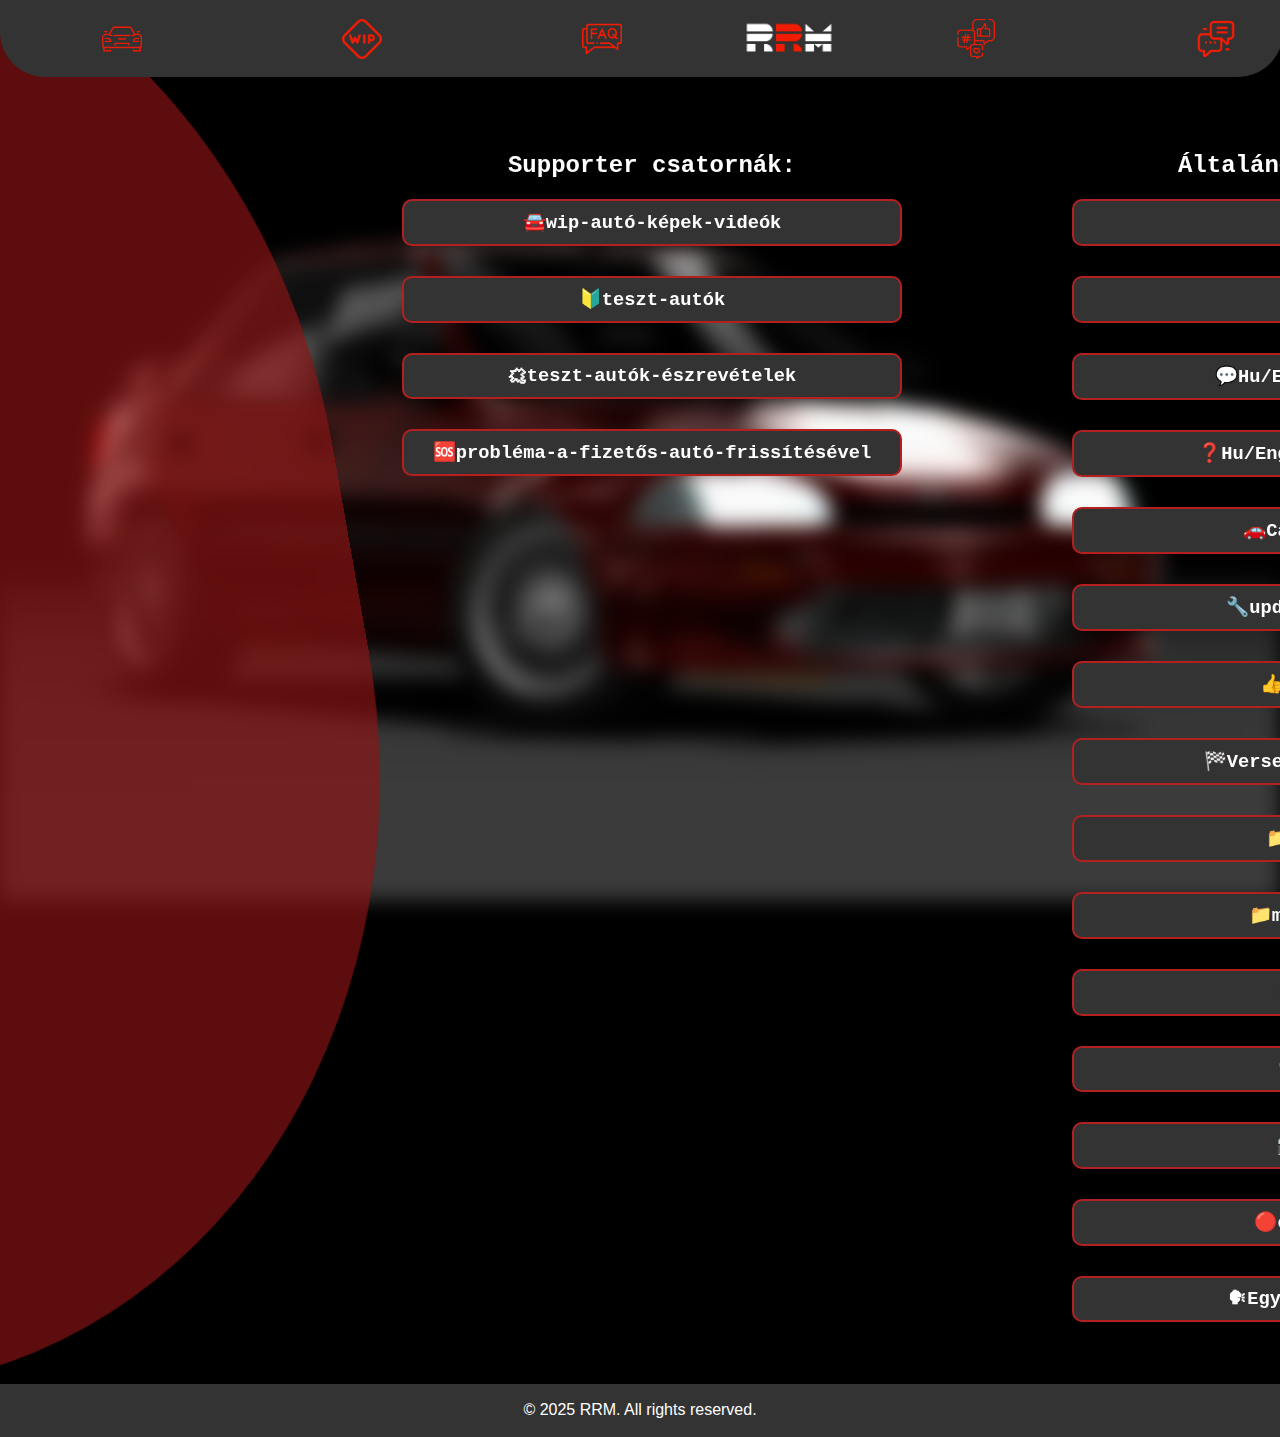
<file: discord.html>
<!DOCTYPE html>
<html lang="en">
<head>
    <meta charset="UTF-8">
    <meta name="viewport" content="width=device-width, initial-scale=1.0">
    <meta name="description" content="Discord page">
    <link rel="icon" type="image/ico" href="RRM.webp" />
    <title>Discord</title>

    <div class='box'>
        <div class='wave -one'></div>
        <div class='wave -two'></div>
        <div class='wave -three'></div>
      </div>
      
      <div class="background"></div>


      <style>
        html {
            overflow-x: hidden;
        }
  
  .background {
      position: fixed;
      top: 0;
      left: 0;
      width: 100%;
      height: 100%;
      background-size: cover;
      background-image: url(preview4.webp);
      z-index: -1;
      background-position: center;
      filter: blur(10px);
      transition: opacity 1.5s ease-in-out;
  }
  
  .content {
    max-width: 100%;
      position: relative;
      z-index: 1;
      color: white;
      text-align: center;
      padding-top: 20vh;
  }

        body {
            max-width: 100%;
            font-family: Arial, sans-serif;
            margin: 0;
            padding: 0;
            min-height: 100vh;
            display: flex;
            flex-direction: column;
            background-color: #000000; /* Slightly lighter grey than the header */
            background-size: cover;

            background-repeat: no-repeat;
            background-position: center;
            background-attachment: fixed;
            transition: background-image 1s ease-in-out;

            overflow-x:hidden;
	        overflow-y:hidden;
            overflow: auto;
        }
        ::-webkit-scrollbar {
            width: 0; /* Removes scrollbar visuals */
        }

           /*waves****************************/


.box {
	position: fixed;
    z-index: 0;
	top: 0;
	transform: rotate(80deg);
	left: 0;
}

.wave {
	position: fixed;
	top: 0;
	left: 0;
  opacity: .4;
  position: absolute;
  top: 3%;
  left: 10%;
  background: rgb(100, 6, 6);
  width: 1500px;
  height: 1300px;
  margin-left: -150px;
  margin-top: -250px;
  transform-origin: 50% 48%;
  border-radius: 43%;
  animation: drift 7000ms infinite linear;
}

.wave.-three {
  animation: drift 7500ms infinite linear;
	position: fixed;
	background-color: #b42020;
}

.wave.-two {
  animation: drift 3000ms infinite linear;
  opacity: .1;
  background: black;
	position: fixed;
}

.box:after {
  content: '';
  display: block;
  left: 0;
  top: 0;
  width: 100%;
  height: 100%;
  z-index: 11;
  transform: translate3d(0, 0, 0);
}

@keyframes drift {
  from { transform: rotate(0deg); }
  from { transform: rotate(360deg); }
}

/*LOADING SPACE*/

.contain {
	animation-delay: 4s;
	z-index: 1;
	position: relative;
	top: 0;
	left: 0;
	bottom: 0;
	right: 0;
  display: -webkit-box;
  display: -ms-flexbox;
  display: flex;
  -ms-flex-flow: row nowrap;
  flex-flow: row nowrap;
  -webkit-box-pack: center;
  -ms-flex-pack: center;
  justify-content: center;
  -webkit-box-align: center;
  -ms-flex-align: center;
  align-items: center;

  background: #25a7d7;
  background: -webkit-linear-gradient(#25a7d7, #2962FF);
  background: linear-gradient(#25a7d7, #25a7d7);
}

.icon {
  width: 100px;
  height: 100px;
  margin: 0 5px;
}

/*Animation*/
.icon:nth-child(2) img {-webkit-animation-delay: 0.2s;animation-delay: 0.2s}
.icon:nth-child(3) img {-webkit-animation-delay: 0.3s;animation-delay: 0.3s}
.icon:nth-child(4) img {-webkit-animation-delay: 0.4s;animation-delay: 0.4s}

.icon img {
  -webkit-animation: anim 2s ease infinite;
  animation: anim 2s ease infinite;
  -webkit-transform: scale(0,0) rotateZ(180deg);
  transform: scale(0,0) rotateZ(180deg);
}

@-webkit-keyframes anim{
  0% {
    -webkit-transform: scale(0,0) rotateZ(-90deg);
    transform: scale(0,0) rotateZ(-90deg);opacity:0
  }
  30% {
    -webkit-transform: scale(1,1) rotateZ(0deg);
    transform: scale(1,1) rotateZ(0deg);opacity:1
  }
  50% {
    -webkit-transform: scale(1,1) rotateZ(0deg);
    transform: scale(1,1) rotateZ(0deg);opacity:1
  }
  80% {
    -webkit-transform: scale(0,0) rotateZ(90deg);
    transform: scale(0,0) rotateZ(90deg);opacity:0
  }
}

@keyframes anim{
  0% {
    -webkit-transform: scale(0,0) rotateZ(-90deg);
    transform: scale(0,0) rotateZ(-90deg);opacity:0
  }
  30% {
    -webkit-transform: scale(1,1) rotateZ(0deg);transform: scale(1,1) rotateZ(0deg);opacity:1
  }
  50% {
    -webkit-transform: scale(1,1) rotateZ(0deg);
    transform: scale(1,1) rotateZ(0deg);opacity:1
  }
  80% {
    -webkit-transform: scale(0,0) rotateZ(90deg);
    transform: scale(0,0) rotateZ(90deg);opacity:0
  }
}
        header {
            max-width: 100%;
            background-color: #333;
            color: white;
            display: flex;
            align-items: center;
            justify-content: space-between;
            padding: 0.1rem;
            z-index: 1;
            position: fixed;
            width: 100%;
            top: 0;
            left: 0;
            transition: top 0.3s;
            border-radius: 0 0 45px 45px; /* Rounded corners */
        }
        header.hidden {
            top: -100px;
        }
        header .logo {
            text-align: center;
            flex-grow: 1;
            transition: transform 0.3s, box-shadow 0.3s;
        }
        header .logo a {
            text-decoration: none;
        }
        header .logo img {
            max-height: 70px;
        }
        header .logo:hover {
            transform: scale(1.1); /* Enlarges the logo */
            box-shadow: 0 0px 0px; /* Adjusted box-shadow */
        }
        nav {
            display: flex;
            align-items: center;
        }
        nav ul {
            list-style: none;
            padding: 0;
            margin: 0;
            display: flex;
        }
        nav ul li {
            margin: 0 100px; /* Reduced spacing */
        }
        nav.left {
            margin-right: 1rem;
        }
        nav.right {
            margin-left: 1rem;
        }
        nav ul li a {
            color: white;
            text-decoration: none;
            display: flex;
            align-items: center;
            justify-content: center;
            transition: transform 0.3s, box-shadow 0.3s;
        }
        nav ul li a img {
            max-height: 40px; /* Increased size for icons */
        }
        nav ul li a:hover {
            transform: scale(1.2); /* Enlarges the button */
            box-shadow: 0 0px 0px; /* Adjusted box-shadow */
        }
        main {
            flex: 1;
            padding: 2rem;
            text-align: left;
            margin-top: 100px;
            display: flex;
            justify-content: space-between;
        }
        .widget-container {
            flex: 1;
            position: relative;
            top: 70px;
            right: 0;
            margin-right: 20px;
        }
        .channels-container {
            flex: 1;
            margin-left: 20px;
            position: relative;
            

        }
        footer {
            background-color: #333;
            color: white;
            display: flex;
            align-items: center;
            justify-content: center;
            padding: 0.1rem;
            position: relative;
        }
        .faq {
            margin: 10px 0; /* Reduced spacing */
            position: relative;
            width: 500px;
            right: -150px;
            text-align: center;
            font-family: 'Courier New', Courier, monospace;
        }
        .faq h3 {
            cursor: pointer;
            background-color: #333;
            color: white;
            padding: 10px 15px;
            margin: 0;
            border-radius: 10px;
            transition: background-color 0.3s;
            border-radius: 10px;
            border-color: #b42020;
            border-style: solid;
            border-width: 2px;
        }
        .faq h3:hover {
            background-color: #4d4c4c;
        }
        .faq p {
            background-color: #444;
            color: white;
            margin: 0;
            padding: 10px;
            border-radius: 10px;
            overflow: hidden;
            max-height: 0;
            visibility: hidden;
            transition: max-height 0.5s ease-in-out, visibility 0.5s ease-in-out;
        }
        .faq p.active {
            max-height: 300px; /* Adjust this to fit your content */
            visibility: visible;
            border-radius: 10px;
            border-color: #b42020;
            border-style: solid;
            border-width: 2px;
        }
        h2{
            color: #fff;
            position: relative;
            width: 500px;
            right: -150px;
            text-align: center;
            font-family: 'Courier New', Courier, monospace;
        }
        .supporter-channels{
            margin: 0px 0; /* Reduced spacing */
            position: relative;
            width: 500px;
            right: 150px;
            text-align: center;
            font-family: 'Courier New', Courier, monospace;
        }
        .menu-toggle {
            display: none;
            font-size: 30px;
            background: none;
            border: none;
            color: white;
            cursor: pointer;
            position: absolute;
            top: 10px;
            right: 20px;
            z-index: 1001;
        }

        @media (max-width: 1150px) {
            /* Header */
            header {
                box-sizing: border-box;
                flex-direction: column;
                padding: 0.5rem 0;
                text-align: center;
                height: auto;
                max-width: 100vw;
                overflow: hidden;
            }
            
            nav {
                flex-direction: column;
                align-items: center;
                width: 100%;
            }
            
            nav ul {
                display: none;
                flex-direction: column;
                align-items: center;
                width: 100%;
                padding: 5px 0;
            }
            
            nav ul.active {
                display: flex;
            }

            nav ul li {
                margin: 5px 0; /* Csökkentett margó */
                width: 90%; /* Nem nyúlik túl */
                margin: 10px 0;
            }

            .menu-toggle {
                display: block;
                position: absolute;
                top: 10px;
                right: 20px;
                font-size: 30px;
                background: none;
                border: none;
                color: white;
                cursor: pointer;
                z-index: 1001;
            }

            /* Logo */
            header .logo img {
                max-height: 70px;
            }
            body {
                max-width: 100%;
                overflow-x: hidden;
            }

            .widget-container {
                align-self: center;
                left: -1.5%;
                right: 0;
                top: -10px;
                max-width: 100%;
                align-content: center;
            }

            .supporter-channels {
                left: 0;
                right: 0;
                max-width: 100%;
                width: 80%;
                align-items: center;
                justify-content: center;
            }
            .channels-container {
                left: -1.5%;
                right: 0;
                max-width: 100%;
                width: 80%;
                align-items: center;
            }
            .faq {
                max-width: 100%;
                width: 100%;
                position: relative;
                left: -17px;
                align-items: center;
                align-self: center;
            }
            div .faq {
                width: 90%;
                position: relative;
                align-items: center;
                align-self: center;
            }
            body {
                overflow-x: hidden;
                width: 100vw;
            }
            h3 {
                width: 100%;
                font-size: 15px;
            }
            div h2 {
                left: -3%;
                right: 0;
                width: 100%;
                position: relative;
                align-items: center;
                align-self: center;
            }
            .faq p.active {
                width: 100%;
                font-size: 15px;
            }
            .faq p {
                width: 100%;
                font-size: 15px;
            }
            /* Általános tartalom középre */
            main {
                display: flex;
                flex-direction: column;
                align-items: center;
                width: 100%;
                padding: 20px;
                left: 0;
                right: 0;
            }
            .content {
                width: max-content;
            }
        }
    </style>
    <script>

const images = ['preview.jpg', 'preview2.jpg', 'preview3.jpg', 'preview4.webp', 'preview5.jpg', 'preview6.jpg', 'preview7.jpg', 'preview8.jpg', 'preview9.jpg', 'preview10.jpg', 'preview11.jpg', 'preview12.jpg', 'preview13.jpg', 'preview14.jpg', 'preview15.jpg', 'preview16.jpg', 'preview17.jpg', 'preview18.jpg'];

function changeBackground() {
    const bg = document.querySelector('.background');
    bg.style.opacity = 0; // Halványítás

    setTimeout(() => {
        let randomIndex;
        do {
            randomIndex = Math.floor(Math.random() * images.length);
        } while (bg.style.backgroundImage.includes(images[randomIndex])); // Ne ismételje az előzőt

        bg.style.backgroundImage = `url('${images[randomIndex]}')`;
        bg.style.opacity = 1; // Új kép megjelenítése
    }, 1000);
}

setInterval(changeBackground, 7000); // 7 másodpercenként váltás



        let lastScrollTop = 0;
        window.addEventListener('scroll', () => {
            const header = document.querySelector('header');
            const currentScroll = window.pageYOffset || document.documentElement.scrollTop;

            if (currentScroll > lastScrollTop) {
                // Scrolling down
                header.classList.add('hidden');
            } else {
                // Scrolling up
                header.classList.remove('hidden');
            }

            lastScrollTop = currentScroll <= 0 ? 0 : currentScroll; // For Mobile or negative scrolling
        });

        document.addEventListener('DOMContentLoaded', () => {
            const faqs = document.querySelectorAll('.faq h3');
            faqs.forEach(faq => {
                faq.addEventListener('click', () => {
                    const content = faq.nextElementSibling;
                    if (content.classList.contains('active')) {
                        content.style.maxHeight = null;
                        content.classList.remove('active');
                    } else {
                        content.classList.add('active');
                        content.style.maxHeight = content.scrollHeight + 'px';
                    }
                });
            });
        });
    </script>
</head>
<body>
    <header>
        <button class="menu-toggle">☰</button>
        <nav class="left">
            <ul class="nav-menu">
                <li><a href="car.html"><img src="kocsi.png" alt="Modok"></a></li>
                <li><a href="WIP.html"><img src="work-in-progress.png" alt="Készülők"></a></li>
                <li><a href="faq.html"><img src="faq.png" alt="FAQ"></a></li>
            </ul>
        </nav>
        <div class="logo">
            <a href="index.html"><img src="RRM.webp" alt="Logo"></a>
        </div>
        <nav class="right">
            <ul class="nav-menu2">
                <li><a href="social.html"><img src="social.png" alt="Social"></a></li>
                <li><a href="contacts.html"><img src="chat.png" alt="Elérhetőségek"></a></li>
                <li><a href="discord.html"><img src="discord.webp" alt="Discord"></a></li>
            </ul>
        </nav>
    </header>
    <main>
        <div class="widget-container">
            <iframe src="https://discord.com/widget?id=1224650802766020659&theme=dark" width="350" height="500" allowtransparency="true" frameborder="0" sandbox="allow-popups allow-popups-to-escape-sandbox allow-same-origin allow-scripts"></iframe>
        </div>
        <div class="supporter-channels">
            <h2>Supporter csatornák:</h2>
            <div class="faq">
                <h3>🚘wip-autó-képek-videók</h3>
                <p>Ide a Supporter-ek számára több képet/videót rakunk ki az aktuálisan készülő autókról</p>
            </div>
            <div class="faq">
                <h3>🔰teszt-autók</h3>
                <p>Ide a már tesztelhető állapotba került autókat rakjuk ki ami azt jelenti hogy megjelenés előtt tudják a támogatók kipróbálni néhány autónkat (nem minden készülő autó lesz tesztelhető!)</p>
            </div>
            <div class="faq">
                <h3>🗯teszt-autók-észrevételek</h3>
                <p>Ide a teszt autók teszteléséből adodó észrevételeket írhatjátok le ha esetleg van valami hiba amit javítani kéne stb.</p>
            </div>
            <div class="faq">
                <h3>🆘probléma-a-fizetős-autó-frissítésével</h3>
                <p>Ide az esetleges frissítési problémákkal tudtok fordulni mint pl nem tudjátok hogy/hol kell letölteni a fizetős autókhoz a frissítést nem tudjátok esetleg ezt letölteni stb.</p>
            </div>
        </div>
        <div class="channels-container">
            <h2>Általános csatornák:</h2>
            <div class="faq">
                <h3>⛔Rules</h3>
                <p>Itt a betartandó szabályokat lehet megtalálni</p>
            </div>
            <div class="faq">
                <h3>📃News</h3>
                <p>Itt a készülő modokról információt és egyéb dolgokat osztunk meg a közösségünkkel</p>
            </div>
            <div class="faq">
                <h3>💬Hu/Eng beszélgető</h3>
                <p>Itt lehet beszélgetni</p>
            </div>
            <div class="faq">
                <h3>❓Hu/Eng segítségkérés</h3>
                <p>Itt lehet a felmerülő problémákat hibákat jelezni és segítséget kérni a megoldásához</p>
            </div>
            <div class="faq">
                <h3>🚗Car requests</h3>
                <p>Ide lehet a már meglévő autókhoz frissítés ötleteket beküldeni valami észrevételt esetleg amit szeretnétek hogy kijavítsunk stb.</p>
            </div>
            <div class="faq">
                <h3>🔧update-requests</h3>
                <p>Ide lehet az általatok kért autókat felrakni valamint szavazni rájuk hogy melyik készüljön el</p>
            </div>
            <div class="faq">
                <h3>👍Feedbacks</h3>
                <p>Itt lehet nekünk visszajelzéseket adni a modokkal kapcsolatban</p>
            </div>
            <div class="faq">
                <h3>🏁Verseny lehetőségek</h3>
                <p>Ide az általatok vagy általunk rendezett verseny lehetőségek kerülnek be</p>
            </div>
            <div class="faq">
                <h3>📁Car mods</h3>
                <p>Itt találhatóak meg az általunk készített modok és a hozzájuk tartozó letöltési linkek</p>
            </div>
            <div class="faq">
                <h3>📁maps-tracks</h3>
                <p>Ide track modokat lehet beküldeni ha valami jó mapod van amit megosztanál azt ide beküldheted</p>
            </div>
            <div class="faq">
                <h3>📕Guides</h3>
                <p>Itt néhány kisebb kis útmutató található meg mint pl.: az új menü, felni csere egyszerűen, gonosz swift fordított pedálok beállítása stb.</p>
            </div>
            <div class="faq">
                <h3>📽Videos</h3>
                <p>Ide az általatok készített videókat küldhetitek be</p>
            </div>
            <div class="faq">
                <h3>📷Images</h3>
                <p>Ide az általatok készített képeket küldhetitek be</p>
            </div>
            <div class="faq">
                <h3>🔴élő-adások</h3>
                <p>Ide engedéllyel (Ránk írtok) be lehet rakni egyéb discord szervereket megegyezés szerint</p>
            </div>
            <div class="faq">
                <h3>🗣Egyéb szerverek</h3>
                <p>Ide engedéllyel (Ránk írtok) be lehet rakni egyéb discord szervereket megegyezés szerint</p>
            </div>
        </div>
    </main>
    <footer>
        <p>&copy; 2025 RRM. All rights reserved.</p>
    </footer>
    <script>
        document.addEventListener('DOMContentLoaded', () => {
            const menuToggle = document.querySelector('.menu-toggle');
            const navMenu = document.querySelector('.nav-menu');
            const navMenu2 = document.querySelector('.nav-menu2');

            menuToggle.addEventListener('click', () => {
                navMenu.classList.toggle('active');
                navMenu2.classList.toggle('active');
            });
        });

    </script>
</body>
</html>
</file>
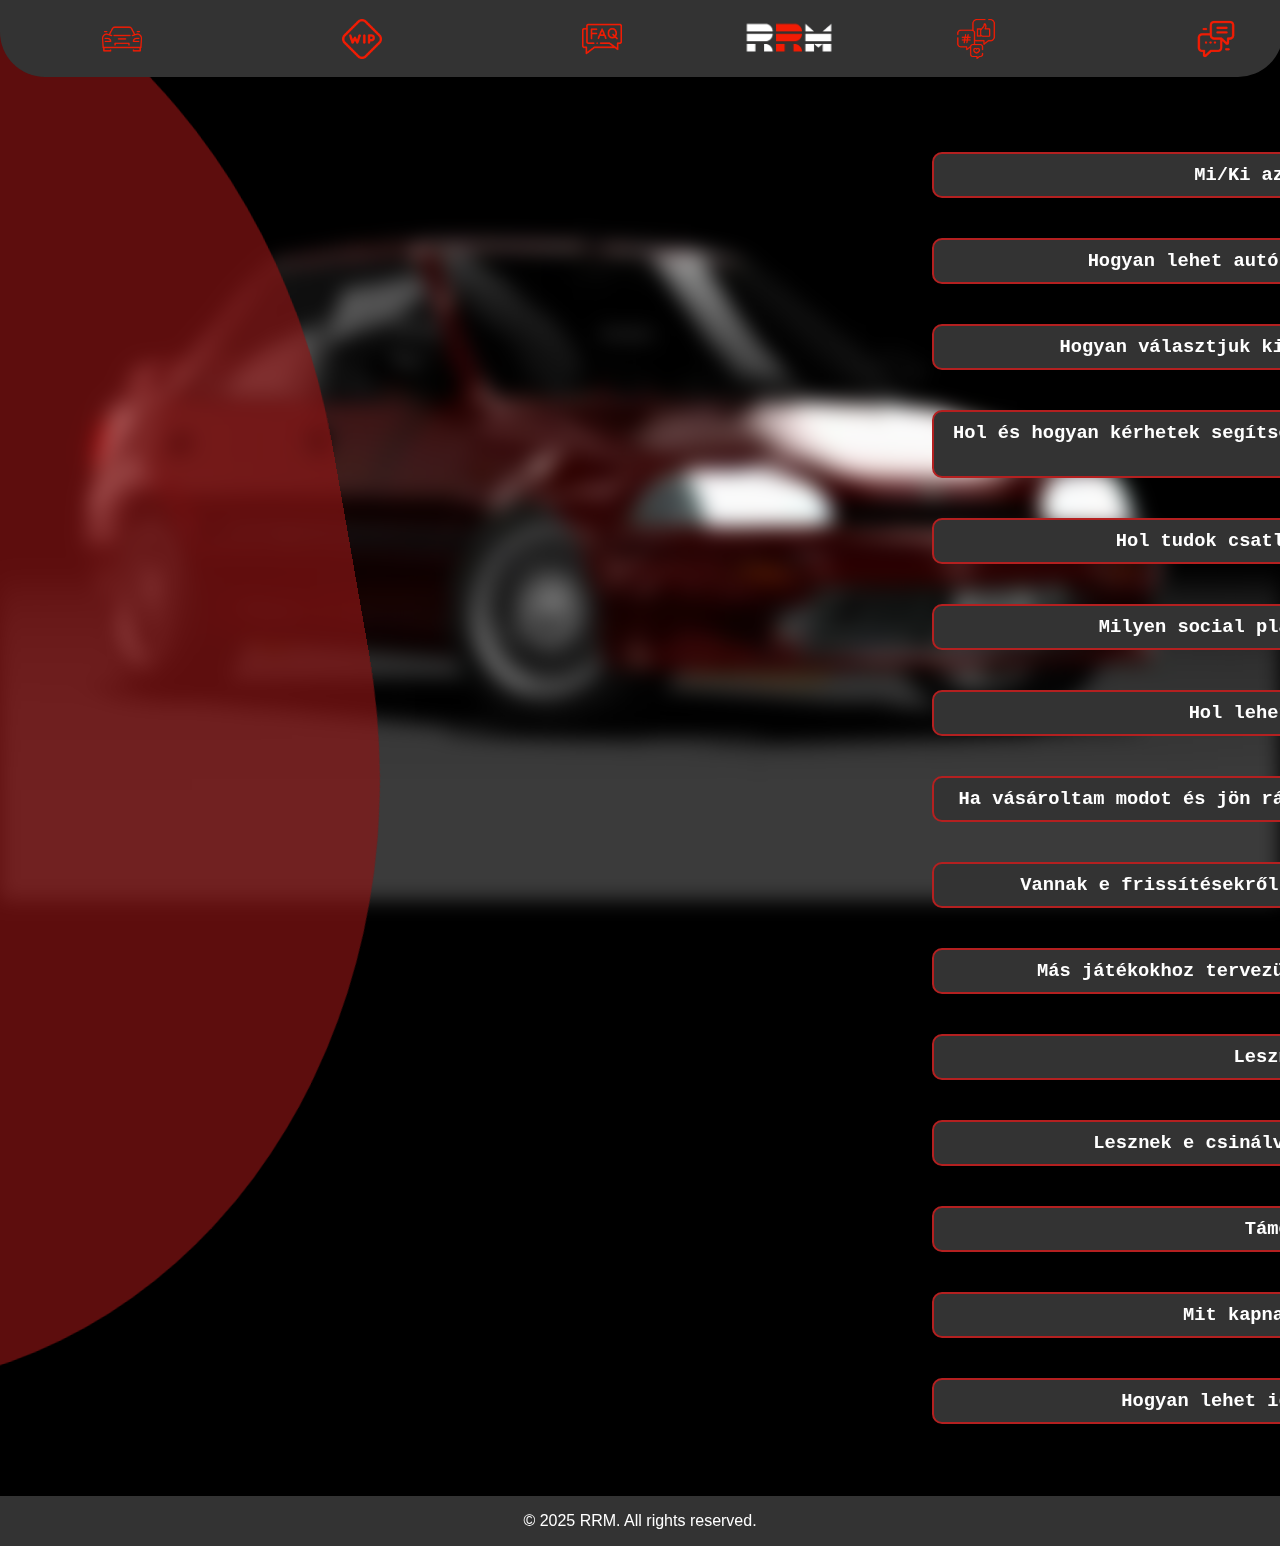
<file: faq.html>
<!DOCTYPE html>
<html lang="en">
<head>
    <meta charset="UTF-8">
    <meta name="viewport" content="width=device-width, initial-scale=1.0">
    <meta name="description" content="FAQ page">
    <link rel="icon" type="image/ico" href="RRM.webp" />
    <title>FAQ</title>

    <div class="background"></div>


    <style>
        html {
            overflow-x: hidden;
        }

.background {
    position: fixed;
    top: 0;
    left: 0;
    width: 100%;
    height: 100vh;
    background-size: cover;
    background-image: url(preview4.webp);
    z-index: -1;
    background-position: center;
    filter: blur(10px);
    transition: opacity 1.5s ease-in-out;
}

.content {
    width: 100%;
    position: relative;
    z-index: 1;
    color: white;
    text-align: center;
    padding-top: 20vh;
}
        body {
            width: 100%;
            font-family: Arial, sans-serif;
            margin: 0;
            padding: 0;
            min-height: 100vh;
            display: flex;
            flex-direction: column;
            background-color: #000000; /* Slightly lighter grey than the header */
            background-size: cover;

            background-repeat: no-repeat;
            background-position: center;
            background-attachment: fixed;
            transition: background-image 1s ease-in-out;

            overflow-x:hidden;
	        overflow-y:hidden;
            overflow: auto;
        }
        ::-webkit-scrollbar {
            width: 0; /* Removes scrollbar visuals */
        }

           /*waves****************************/


.box {
	position: fixed;
    z-index: -1;
	top: 0;
	transform: rotate(80deg);
	left: 0;
}

.wave {
	position: absolute;
	top: 0;
	left: 0;
  opacity: .4;
  position: absolute;
  top: 3%;
  left: 10%;
  background: rgb(100, 6, 6);
  width: 1500px;
  height: 1300px;
  margin-left: -150px;
  margin-top: -250px;
  transform-origin: 50% 48%;
  border-radius: 43%;
  animation: drift 7000ms infinite linear;
}

.wave.-three {
  animation: drift 7500ms infinite linear;
	position: absolute;
	background-color: #b42020;
}

.wave.-two {
  animation: drift 3000ms infinite linear;
  opacity: .1;
  background: black;
	position: fixed;
}

.box:after {
  content: '';
  display: block;
  left: 0;
  top: 0;
  width: 100%;
  height: 100%;
  z-index: 11;
  transform: translate3d(0, 0, 0);
}

@keyframes drift {
  from { transform: rotate(0deg); }
  from { transform: rotate(360deg); }
}

/*LOADING SPACE*/

.contain {
	animation-delay: 4s;
	z-index: 1000;
	position: absolute;
	top: 0;
	left: 0;
	bottom: 0;
	right: 0;
  display: -webkit-box;
  display: -ms-flexbox;
  display: flex;
  -ms-flex-flow: row nowrap;
  flex-flow: row nowrap;
  -webkit-box-pack: center;
  -ms-flex-pack: center;
  justify-content: center;
  -webkit-box-align: center;
  -ms-flex-align: center;
  align-items: center;

  background: #25a7d7;
  background: -webkit-linear-gradient(#25a7d7, #2962FF);
  background: linear-gradient(#25a7d7, #25a7d7);
}

.icon {
  width: 100px;
  height: 100px;
  margin: 0 5px;
}

/*Animation*/
.icon:nth-child(2) img {-webkit-animation-delay: 0.2s;animation-delay: 0.2s}
.icon:nth-child(3) img {-webkit-animation-delay: 0.3s;animation-delay: 0.3s}
.icon:nth-child(4) img {-webkit-animation-delay: 0.4s;animation-delay: 0.4s}

.icon img {
  -webkit-animation: anim 2s ease infinite;
  animation: anim 2s ease infinite;
  -webkit-transform: scale(0,0) rotateZ(180deg);
  transform: scale(0,0) rotateZ(180deg);
}

@-webkit-keyframes anim{
  0% {
    -webkit-transform: scale(0,0) rotateZ(-90deg);
    transform: scale(0,0) rotateZ(-90deg);opacity:0
  }
  30% {
    -webkit-transform: scale(1,1) rotateZ(0deg);
    transform: scale(1,1) rotateZ(0deg);opacity:1
  }
  50% {
    -webkit-transform: scale(1,1) rotateZ(0deg);
    transform: scale(1,1) rotateZ(0deg);opacity:1
  }
  80% {
    -webkit-transform: scale(0,0) rotateZ(90deg);
    transform: scale(0,0) rotateZ(90deg);opacity:0
  }
}

@keyframes anim{
  0% {
    -webkit-transform: scale(0,0) rotateZ(-90deg);
    transform: scale(0,0) rotateZ(-90deg);opacity:0
  }
  30% {
    -webkit-transform: scale(1,1) rotateZ(0deg);transform: scale(1,1) rotateZ(0deg);opacity:1
  }
  50% {
    -webkit-transform: scale(1,1) rotateZ(0deg);
    transform: scale(1,1) rotateZ(0deg);opacity:1
  }
  80% {
    -webkit-transform: scale(0,0) rotateZ(90deg);
    transform: scale(0,0) rotateZ(90deg);opacity:0
  }
}
        ::-webkit-scrollbar {
            width: 0; /* Removes scrollbar visuals */
        }
        header {
            background-color: #333;
            color: white;
            display: flex;
            z-index: 1;
            align-items: center;
            justify-content: space-between;
            padding: 0.1rem;
            position: fixed;
            width: 100%;
            top: 0;
            left: 0;
            transition: top 0.3s;
            border-radius: 0 0 45px 45px; /* Rounded corners */
        }
        header.hidden {
            top: -100px;
        }
        header .logo {
            text-align: center;
            flex-grow: 1;
            transition: transform 0.3s, box-shadow 0.3s;
        }
        header .logo a {
            text-decoration: none;
        }
        header .logo img {
            max-height: 70px;
        }
        header .logo:hover {
            transform: scale(1.1); /* Enlarges the logo */
            box-shadow: 0 0px 0px; /* Adjusted box-shadow */ /* Adds shadow effect */
        }
        nav {
            display: flex;
            align-items: center;
        }
        nav ul {
            list-style: none;
            padding: 0;
            margin: 0;
            display: flex;
        }
        nav ul li {
            margin: 0 100px;
        }
        nav.left {
            margin-right: 1rem;
        }
        nav.right {
            margin-left: 1rem;
        }
        nav ul li a {
            color: white;
            text-decoration: none;
            display: flex;
            align-items: center;
            justify-content: center;
            transition: transform 0.3s, box-shadow 0.3s;
        }
        nav ul li a img {
            max-height: 40px; /* Increased size for icons */
        }
        nav ul li a:hover {
            transform: scale(1.2); /* Enlarges the button */
            box-shadow: 0 0px 0px; /* Adjusted box-shadow */
        }
        main {
            flex: 1;
            padding: 2rem;
            text-align: left;
            margin-top: 100px;
        }

        a{
            color: #ff0000;
        }

        footer {
            width: 100%;
            background-color: #333;
            color: white;
            display: flex;
            align-items: center;
            justify-content: center;
            padding: 0.0rem;
            position: relative;
        }
        .menu-toggle {
            display: none;
            font-size: 30px;
            background: none;
            border: none;
            color: white;
            cursor: pointer;
            position: absolute;
            top: 10px;
            right: 20px;
            z-index: 1001;
        }

        @media (max-width: 1150px) {
            /* Header */
            header {
                box-sizing: border-box;
                flex-direction: column;
                padding: 0.5rem 0;
                text-align: center;
                height: auto;
                max-width: 100vw;
                overflow: hidden;
            }
            
            nav {
                flex-direction: column;
                align-items: center;
                width: 100%;
            }
            
            nav ul {
                display: none;
                flex-direction: column;
                align-items: center;
                width: 100%;
                padding: 5px 0;
            }
            
            nav ul.active {
                display: flex;
            }

            nav ul li {
                margin: 5px 0; /* Csökkentett margó */
                width: 90%; /* Nem nyúlik túl */
                margin: 10px 0;
            }

            .menu-toggle {
                display: block;
                position: absolute;
                top: 10px;
                right: 20px;
                font-size: 30px;
                background: none;
                border: none;
                color: white;
                cursor: pointer;
                z-index: 1001;
            }

            /* Logo */
            header .logo img {
                max-height: 70px;
            }

            /* Footer */
            footer {
                max-width: 100vw;
                box-sizing: border-box;
                width: 100vw;
                flex-direction: column;
                text-align: center;
                padding: 10px;
            }
            .content {
                width: max-content;
            }
            .faq {
                max-width: 100%;
                width: 100%;
                position: relative;
                left: -17px;
                align-items: center;
                align-self: center;
            }
            div .faq {
                width: 90%;
                position: relative;
                left: -10px;
                align-items: center;
                align-self: center;
            }
            body {
                overflow-x: hidden;
                width: 100vw;
            }
            h3 {
                width: 100%;
                font-size: 15px;
            }
            .faq p.active {
                width: 100%;
                font-size: 15px;
            }
            .faq p {
                width: 100%;
                font-size: 15px;
            }
        }
        .faq {
            margin: 20px 0;
            width: 850px;
            position: relative;
            right: -900px;
            text-align: center;
            font-family: 'Courier New', Courier, monospace;
            
        }
        .faq h3 {
            cursor: pointer;
            background-color: #333;
            color: white;
            padding: 10px 15px;
            margin: 0;
            border-radius: 10px;
            transition: background-color 0.3s;
            border-radius: 10px;
            border-color: #b42020;
            border-style: solid;
            border-width: 2px;
        }
        .faq h3:hover {
            background-color: #4d4c4c;
        }
        .faq p {
            background-color: #444;
            color: white;
            margin: 0;
            padding: 10px;
            border-radius: 10px;
            overflow: hidden;
            max-height: 0;
            visibility: hidden;
            transition: max-height 0.5s ease-in-out, visibility 0.5s ease-in-out;
        }
        .faq p.active {
            max-height: 300px; /* Adjust this to fit your content */
            visibility: visible;
            border-radius: 10px;
            border-color: #b42020;
            border-style: solid;
            border-width: 2px;
        }
    </style>



    <script>

const images = ['preview.jpg', 'preview2.jpg', 'preview3.jpg', 'preview4.webp', 'preview5.jpg', 'preview6.jpg', 'preview7.jpg', 'preview8.jpg', 'preview9.jpg', 'preview10.jpg', 'preview11.jpg', 'preview12.jpg', 'preview13.jpg', 'preview14.jpg', 'preview15.jpg', 'preview16.jpg', 'preview17.jpg', 'preview18.jpg'];

function changeBackground() {
    const bg = document.querySelector('.background');
    bg.style.opacity = 0; // Halványítás

    setTimeout(() => {
        let randomIndex;
        do {
            randomIndex = Math.floor(Math.random() * images.length);
        } while (bg.style.backgroundImage.includes(images[randomIndex])); // Ne ismételje az előzőt

        bg.style.backgroundImage = `url('${images[randomIndex]}')`;
        bg.style.opacity = 1; // Új kép megjelenítése
    }, 1000);
}

setInterval(changeBackground, 7000); // 7 másodpercenként váltás


        let lastScrollTop = 0;
        window.addEventListener('scroll', () => {
            const header = document.querySelector('header');
            const currentScroll = window.pageYOffset || document.documentElement.scrollTop;

            if (currentScroll > lastScrollTop) {
                // Scrolling down
                header.classList.add('hidden');
            } else {
                // Scrolling up
                header.classList.remove('hidden');
            }

            lastScrollTop = currentScroll <= 0 ? 0 : currentScroll; // For Mobile or negative scrolling
        });

        document.addEventListener('DOMContentLoaded', () => {
            const faqs = document.querySelectorAll('.faq h3');
            faqs.forEach(faq => {
                faq.addEventListener('click', () => {
                    const content = faq.nextElementSibling;
                    if (content.classList.contains('active')) {
                        content.style.maxHeight = null;
                        content.classList.remove('active');
                    } else {
                        content.classList.add('active');
                        content.style.maxHeight = content.scrollHeight + 'px';
                    }
                });
            });
        });
    </script>
</head>
<body>
    <header>
        <button class="menu-toggle">☰</button>
        <nav class="left">
            <ul class="nav-menu">
                <li><a href="car.html"><img src="kocsi.png" alt="Modok"></a></li>
                <li><a href="WIP.html"><img src="work-in-progress.png" alt="Készülők"></a></li>
                <li><a href="faq.html"><img src="faq.png" alt="FAQ"></a></li>
            </ul>
        </nav>
        <div class="logo">
            <a href="index.html"><img src="RRM.webp" alt="Logo"></a>
        </div>
        <nav class="right">
            <ul class="nav-menu2">
                <li><a href="social.html"><img src="social.png" alt="Social"></a></li>
                <li><a href="contacts.html"><img src="chat.png" alt="Elérhetőségek"></a></li>
                <li><a href="discord.html"><img src="discord.webp" alt="Discord"></a></li>
            </ul>
        </nav>
    </header>
    <main>
        <div class="faq">
            <h3>Mi/Ki az az RRM (RevRatMods)?</h3>
            <p>Mi egy amatőr assetto corsa modding csapat vagyunk, leginkább autó modokat csinálunk és azokat is próbáljuk a közösség igényeit is nézni ezt a discord szerverünkön keresztül a #car-requests csatornán keresztül</p>
        </div>
        <div class="faq">
            <h3>Hogyan lehet autó mod ötleteket felhozni nekünk?</h3>
            <p>A <a href="discord.html">discord</a> szerverünkön keresztül a #car-requests csatornán belül lehet szavazni a már kért autókra vagy akár be is lehet küldeni kérelmet általad kért autóra </p>
        </div>
        <div class="faq">
            <h3>Hogyan választjuk ki hogy melyik autót csináljuk meg?</h3>
            <p>Álltalában megpróbáljuk azokat az autókat elkezdeni/megcsinálni amiken a legtöbb like/szavazat van de van hogy egy más projektbe kezdünk bele azonban legtöbbször a szavazatok alapján van (Pl.: C600, Terrorbenz, Justy ...) hacsak nem saját ötletünket valósítjuk meg</p>
        </div>
        <div class="faq">
            <h3>Hol és hogyan kérhetek segítséget ha valamiben elakadtam vagy valami nem működik jól?</h3>
            <p>A <a href="discord.html">discordunkon</a> belül a hu-segítségkérés vagy az eng-segítségkérés csatornában tudsz kérni segítséget            </p>
        </div>
        <div class="faq">
            <h3>Hol tudok csatlakozni a discord szerverhez?</h3>
            <p>Itt a weboldalon is tudsz a <a href="discord.html">Discord</a> fül alatt ahol jobban el vannak magyarázva a szobák lényege/értelme is, illetve az egyéb <a href="social.html">social</a> platformokon ahol megtalálhatóak vagyunk, van egy invite link a profil biójában is</p>
        </div>
        <div class="faq">
            <h3>Milyen social platformokon vagyunk elérhetőek?</h3>
            <p>Ezeket mind meg lehet nézni a <a href="social.html">Social</a> fülön belül de amúgy elérhetőek vagyunk a TikTok-on Instagram-on revratmods néven</p>
        </div>
        <div class="faq">
            <h3>Hol lehet letölteni a modokat?</h3>
            <p>Itt a weboldalon a <a href="car.html">Cars</a> fülnél valamint a <a href="discord.html">Discord</a> szerverünkön és <a href="https://ko-fi.com/revratmods">Ko-fi</a> keresztül is</p>
        </div>
        <div class="faq">
            <h3>Ha vásároltam modot és jön rá egy frissítés azt hogyan tudom letölteni?</h3>
            <p>Ha nem írtad el az email-t a vásárlásnál akkor <a href="https://revratmods.gumroad.com/">Gumroad-on</a> a Libary fülnél ott kéne lennie az autónak és le kéne tudnod tölteni, viszont ha nem lenne ott akkor azon az email-on keresztül amit a vásárlásról kaptál a gumroad-tól le lehet tölteni ha viszont az sincs ott akkor nyugodtan írj a discord hu/eng-segítségkérés csatornába és megpróbálunk segíteni</p>
        </div>
        <div class="faq">
            <h3>Vannak e frissítésekről vagy új megjelenésekről információk?</h3>
            <p>Igen szoktunk kirakni a news csatornába discordon képeket egyéb információkat az készülő modokról</p>
        </div>
        <div class="faq">
            <h3>Más játékokhoz tervezünk e csinálni modokat (Pl.: Beamng)</h3>
            <p>Semmiféleképpen nincs elvetve de most még nem tervezünk semmi ilyesmit</p>
        </div>
        <div class="faq">
            <h3>Lesznek e pálya modok?</h3>
            <p>Próbálkozások vannak de még ezt se mondjuk biztosra</p>
        </div>
        <div class="faq">
            <h3>Lesznek e csinálva Assetto Corsa EVO-hoz modok?</h3>
            <p>Ha megoldható lesz akkor igen és a meglévő modokat is szeretnénk majd átvinni de ez egyelőre még ködös mert a játék modolásáról se lehet túl sokat tudni
            </p>
        </div>
        <div class="faq">
            <h3>Támogatni hol lehet?</h3>
            <p>Leginkább támogatni a <a href="https://ko-fi.com/revratmods">Ko-fi</a> keresztül lehet, illetve ha bekövettek minket a <a href="social.html">social</a> platformokon és letöltitek a modokat</p>
        </div>
        <div class="faq">
            <h3>Mit kapnak cserébe a támogatók?</h3>
            <p>A discord szerveren a támogatók kapnak egy supporter rangot amivel hozzáférést kapnak plussz csatornákhoz ahol több és bővebb betekintést tudnak nyerni a készülő projektekbe valamint ha néhány autó elérte azt a szintet hogy tesztelhető állapotba kerül akkor elérhetővé tesszük azt a támogatók számára mint tesztautó persze ez nem az összes jövőbeli autóra igaz</p>
        </div>
        <div class="faq">
            <h3>Hogyan lehet igényelni a Supporter rangot?</h3>
            <p>Ha vásároltál tűlünk akkor a vásárlást igazoló email mellett kellett kapnod egy másik email-t is tőlünk amiben le van írva hogy mi a teendő ahhoz hogy megkapd a rangot!</p>
        </div>


        <div class='box'>
            <div class='wave -one'></div>
            <div class='wave -two'></div>
            <div class='wave -three'></div>
          </div>

    </main>
    <footer>
        <p>&copy; 2025 RRM. All rights reserved.</p>
    </footer>
    <script>
        document.addEventListener('DOMContentLoaded', () => {
            const menuToggle = document.querySelector('.menu-toggle');
            const navMenu = document.querySelector('.nav-menu');
            const navMenu2 = document.querySelector('.nav-menu2');

            menuToggle.addEventListener('click', () => {
                navMenu.classList.toggle('active');
                navMenu2.classList.toggle('active');
            });
        });

    </script>
</body>
</html>
</file>
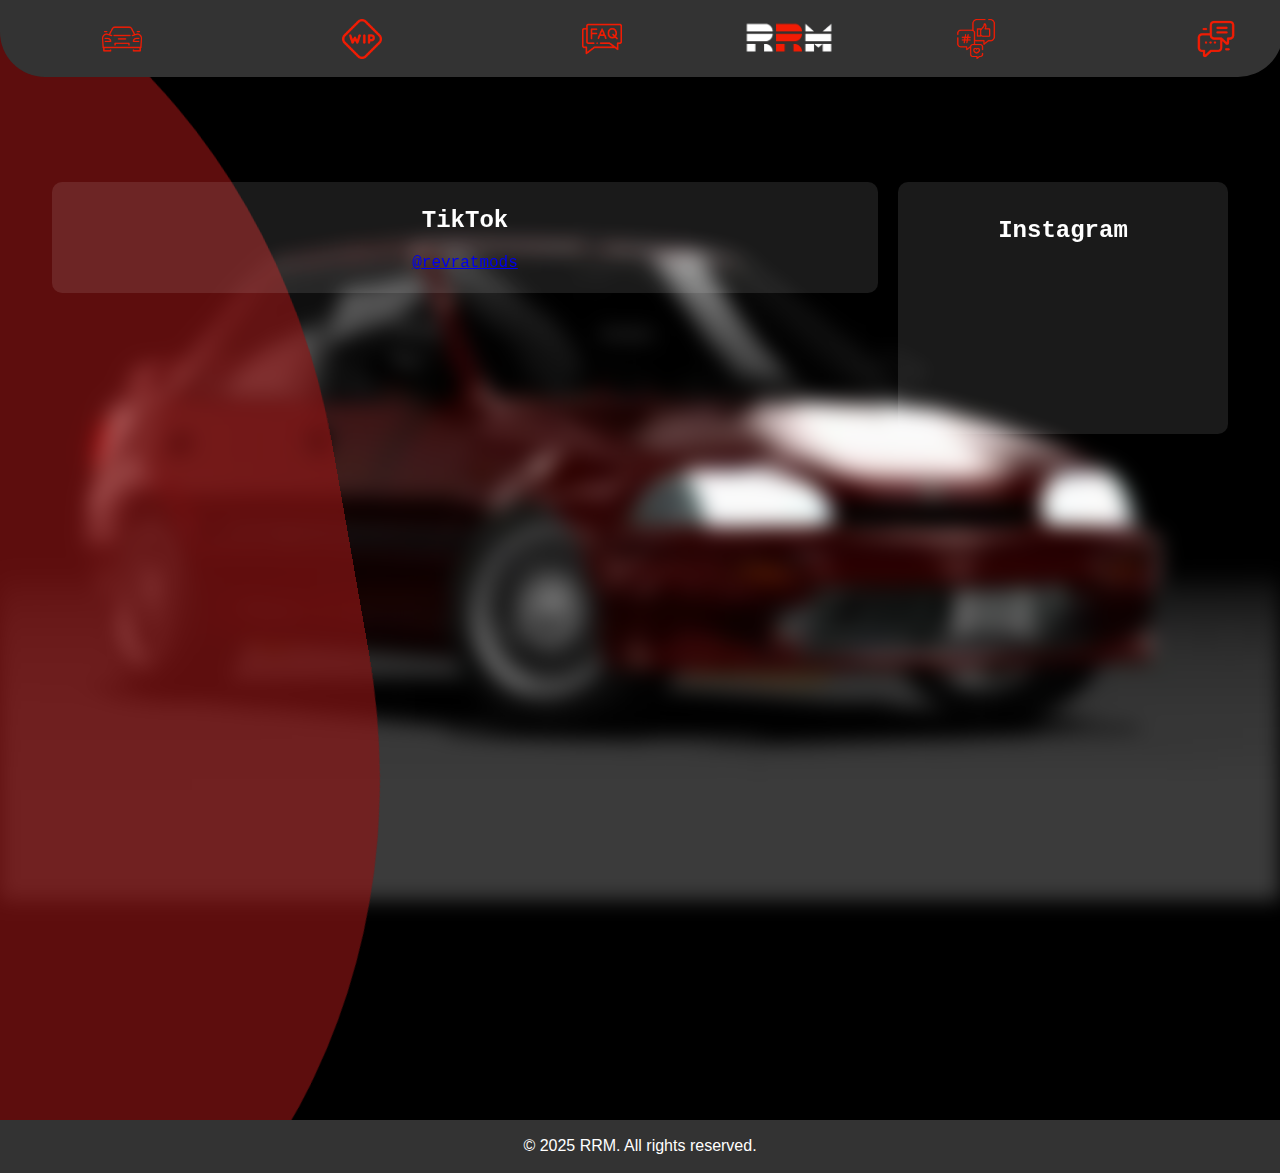
<file: social.html>
<!DOCTYPE html>
<html lang="en">
<head>

    <meta charset="UTF-8">
    <meta name="viewport" content="width=device-width, initial-scale=1.0">
    <meta name="description" content="Basic webpage template">
    <link rel="icon" type="image/ico" href="RRM.webp" />
    <title>Social</title>


    <div class='box'>
        <div class='wave -one'></div>
        <div class='wave -two'></div>
        <div class='wave -three'></div>
      </div>
      
<div class="background"></div>


    <style>
        html {
            overflow-x: hidden;
        }

.background {
    position: fixed;
    top: 0;
    left: 0;
    width: 100%;
    height: 100%;
    background-size: cover;
    background-image: url(preview4.webp);
    z-index: -1;
    background-position: center;
    filter: blur(10px);
    transition: opacity 1.5s ease-in-out;
}

.content {
    position: relative;
    z-index: 1;
    color: white;
    text-align: center;
    padding-top: 20vh;
}


        body {
            font-family: Arial, sans-serif;
            margin: 0;
            padding: 0;
            min-height: 100vh;
            display: flex;
            flex-direction: column;
            background-color: #000000; /* Slightly lighter grey than the header */
            background-size: cover;

            background-repeat: no-repeat;
            background-position: center;
            background-attachment: fixed;
            transition: background-image 1s ease-in-out;

            overflow-x:hidden;
	        overflow-y:hidden;
            overflow: auto;
        }
        ::-webkit-scrollbar {
            width: 0; /* Removes scrollbar visuals */
        }

           /*waves****************************/


.box {
	position: fixed;
    z-index: 0;
	top: 0;
	transform: rotate(80deg);
	left: 0;
}

.wave {
	position: fixed;
	top: 0;
	left: 0;
  opacity: .4;
  position: absolute;
  top: 3%;
  left: 10%;
  background: rgb(100, 6, 6);
  width: 1500px;
  height: 1300px;
  margin-left: -150px;
  margin-top: -250px;
  transform-origin: 50% 48%;
  border-radius: 43%;
  animation: drift 7000ms infinite linear;
}

.wave.-three {
  animation: drift 7500ms infinite linear;
	position: fixed;
	background-color: #b42020;
}

.wave.-two {
  animation: drift 3000ms infinite linear;
  opacity: .1;
  background: black;
	position: fixed;
}

.box:after {
  content: '';
  display: block;
  left: 0;
  top: 0;
  width: 100%;
  height: 100%;
  z-index: 11;
  transform: translate3d(0, 0, 0);
}

@keyframes drift {
  from { transform: rotate(0deg); }
  from { transform: rotate(360deg); }
}

/*LOADING SPACE*/

.contain {
	animation-delay: 4s;
	z-index: 1;
	position: relative;
	top: 0;
	left: 0;
	bottom: 0;
	right: 0;
  display: -webkit-box;
  display: -ms-flexbox;
  display: flex;
  -ms-flex-flow: row nowrap;
  flex-flow: row nowrap;
  -webkit-box-pack: center;
  -ms-flex-pack: center;
  justify-content: center;
  -webkit-box-align: center;
  -ms-flex-align: center;
  align-items: center;

  background: #25a7d7;
  background: -webkit-linear-gradient(#25a7d7, #2962FF);
  background: linear-gradient(#25a7d7, #25a7d7);
}

.icon {
  width: 100px;
  height: 100px;
  margin: 0 5px;
}

/*Animation*/
.icon:nth-child(2) img {-webkit-animation-delay: 0.2s;animation-delay: 0.2s}
.icon:nth-child(3) img {-webkit-animation-delay: 0.3s;animation-delay: 0.3s}
.icon:nth-child(4) img {-webkit-animation-delay: 0.4s;animation-delay: 0.4s}

.icon img {
  -webkit-animation: anim 2s ease infinite;
  animation: anim 2s ease infinite;
  -webkit-transform: scale(0,0) rotateZ(180deg);
  transform: scale(0,0) rotateZ(180deg);
}

@-webkit-keyframes anim{
  0% {
    -webkit-transform: scale(0,0) rotateZ(-90deg);
    transform: scale(0,0) rotateZ(-90deg);opacity:0
  }
  30% {
    -webkit-transform: scale(1,1) rotateZ(0deg);
    transform: scale(1,1) rotateZ(0deg);opacity:1
  }
  50% {
    -webkit-transform: scale(1,1) rotateZ(0deg);
    transform: scale(1,1) rotateZ(0deg);opacity:1
  }
  80% {
    -webkit-transform: scale(0,0) rotateZ(90deg);
    transform: scale(0,0) rotateZ(90deg);opacity:0
  }
}

@keyframes anim{
  0% {
    -webkit-transform: scale(0,0) rotateZ(-90deg);
    transform: scale(0,0) rotateZ(-90deg);opacity:0
  }
  30% {
    -webkit-transform: scale(1,1) rotateZ(0deg);transform: scale(1,1) rotateZ(0deg);opacity:1
  }
  50% {
    -webkit-transform: scale(1,1) rotateZ(0deg);
    transform: scale(1,1) rotateZ(0deg);opacity:1
  }
  80% {
    -webkit-transform: scale(0,0) rotateZ(90deg);
    transform: scale(0,0) rotateZ(90deg);opacity:0
  }
}


        header {
            background-color: #333;
            color: white;
            display: flex;
            align-items: center;
            justify-content: space-between;
            padding: 0.1rem;
            position: fixed;
            z-index: 1000;
            width: 100%;
            top: 0;
            left: 0;
            transition: top 0.3s;
            border-radius: 0 0 45px 45px; /* Rounded corners */
        }
        header.hidden {
            top: -100px;
        }
        header .logo {
            text-align: center;
            flex-grow: 1;
            transition: transform 0.3s, box-shadow 0.3s;
        }
        header .logo a {
            text-decoration: none;
        }
        header .logo img {
            max-height: 70px;
        }
        header .logo:hover {
            transform: scale(1.1); /* Enlarges the logo */
            box-shadow: 0 0px 0px rgba(0, 0, 0, 0.2); /* Adds shadow effect */
        }
        nav {
            display: flex;
            align-items: center;
        }
        nav ul {
            list-style: none;
            padding: 0;
            margin: 0;
            display: flex;
        }
        nav ul li {
            margin: 0 100px;
        }
        nav.left {
            margin-right: 1rem;
        }
        nav.right {
            margin-left: 1rem;
        }
        nav ul li a {
            color: white;
            text-decoration: none;
            display: flex;
            align-items: center;
            justify-content: center;
            transition: transform 0.3s, box-shadow 0.3s;
        }
        nav ul li a img {
            max-height: 40px; /* Increased size for icons */
        }
        nav ul li a:hover {
            transform: scale(1.2); /* Enlarges the button */
            box-shadow: 0 0px 0px; /* Adjusted box-shadow */
        }
        main {
            flex: 1;
            padding: 2rem;
            text-align: center;
            margin-top: 100px;
            box-sizing: border-box;
            z-index: 3;
        }
        footer {
            background-color: #333;
            color: white;
            display: flex;
            align-items: center;
            justify-content: center;
            padding: 0.1rem;
            position: relative;
        }
        .image-container {
            width: 1050px;
            height: 590px;
            background-color: #666;
            border-radius: 15px;
            display: flex;
            align-items: center;
            justify-content: center;
            margin: 20px;
            overflow: hidden;
            position: absolute;
            transition: filter 0.3s ease, color 0.3s ease;
        }
        .image-container img {
            max-width: 100%;
            max-height: 100%;
            object-fit: cover;
        }
        .image-container:hover {
            filter: brightness(0.8); /* Darkens the image on hover */
        }
        .image-container .overlay-text {
            position: absolute;
            bottom: 0;
            width: 100%;
            background-color: rgba(0, 0, 0, 0.5);
            color: white;
            font-size: 24px;
            font-weight: bold;
            text-align: center;
            padding: 10px 0;
            transform: translateY(100%);
            transition: transform 0.3s ease;
        }
        .image-container:hover .overlay-text {
            transform: translateY(0);
        }
        .image1 {
            top: 150px;
            left: 100px;
        }
        .image2 {
            top: 800px;
            right: 50px;
        }
        .corner-image {
            position: relative;
            opacity: 0.7;
            left: -150px;
            top: -100px;
            max-width: 1000px;
            max-height: 1000px;
            z-index: 1000;
        }

        .widget-container {
            display: flex; /* Flexbox elrendezés */
            justify-content: flex-start; /* Balra igazítjuk */
            align-items: flex-start; /* Fent maradnak */
            gap: 20px; /* Távolság a widgetek között */
            margin: 50px 20px; /* Térköz a tartalomtól */
        }

        .widget {
            background: rgba(255, 255, 255, 0.1); /* Áttetsző háttér */
            padding: 15px;
            border-radius: 10px;
            box-sizing: border-box;
        }

        .widget-tiktok {
            width: 1300px;
            background: rgba(255, 255, 255, 0.1); /* Áttetsző háttér */
            padding: 5px;
            border-radius: 10px;
            font-family: 'Courier New', Courier, monospace;
            color: white;
        }

        .gumroad {
            position: relative;
            left: -30px;
            border-radius: 10px;
            font-family: 'Courier New', Courier, monospace;
            color: white;
        }

        .Ko-fi {
            position: relative;
            left: -35px;
            border-radius: 10px;
            font-family: 'Courier New', Courier, monospace;
            color: white;
        }

        .tiktok embed {
            max-width: 6000px; /* TikTok widget szélessége */
        }

        .instagram {
            max-width: 400px; /* Instagram widget szélessége */
            font-family: 'Courier New', Courier, monospace;
            color: white;
        }
    
        .corner-image2 {
            position: absolute;
            top: 300px;
            left: 1300px;
            opacity: 0.5;
            max-width: 1500px;
            max-height: 1500px;

            /* layout/base.css */ }

            .menu-toggle {
            display: none;
            font-size: 30px;
            background: none;
            border: none;
            color: white;
            cursor: pointer;
            position: absolute;
            top: 10px;
            right: 20px;
            z-index: 1001;
        }

        @media (max-width: 1150px) {
            /* Header */
            header {
                box-sizing: border-box;
                flex-direction: column;
                padding: 0.5rem 0;
                text-align: center;
                height: auto;
                max-width: 100vw;
                overflow: hidden;
            }
            
            nav {
                flex-direction: column;
                align-items: center;
                width: 100%;
            }
            
            nav ul {
                display: none;
                flex-direction: column;
                align-items: center;
                width: 100%;
                padding: 5px 0;
            }
            
            nav ul.active {
                display: flex;
            }

            nav ul li {
                margin: 5px 0; /* Csökkentett margó */
                width: 90%; /* Nem nyúlik túl */
                margin: 10px 0;
            }

            .content {
                width: max-content;
            }

            .menu-toggle {
                display: block;
                position: absolute;
                top: 10px;
                right: 20px;
                font-size: 30px;
                background: none;
                border: none;
                color: white;
                cursor: pointer;
                z-index: 1001;
            }
            footer {
                max-width: 100vw;
                box-sizing: border-box;
                width: 100vw;
                flex-direction: column;
                text-align: center;
                padding: 10px;
            }

            /* Logo */
            header .logo img {
                max-height: 70px;
            }

            .widget-tiktok, .instagram {
                width: 100%;
            }

            .instagram {
                height: 31rem;
            }

            .instagram > iframe {
                height: 24rem;
            }

            .widget-tiktok {
                height: 30rem;
                width: 98%;
            }

            .widget-container {
                margin: 0;
                flex-direction: column;
                width: 100%;
            }

            .bottom-container {
                width: 100%;
                align-items: center;
                display: flex;
                flex-direction: column;
            }

            .bottom-container > * {
                margin-top: 2rem;
                width: 100%;
            }

            .Ko-fi {
                left: 0;
            }

            .gumroad {
                left: 0;
            }
        }
    </style>
    <script>

const images = ['preview.jpg', 'preview2.jpg', 'preview3.jpg', 'preview4.webp', 'preview5.jpg', 'preview6.jpg', 'preview7.jpg', 'preview8.jpg', 'preview9.jpg', 'preview10.jpg', 'preview11.jpg', 'preview12.jpg', 'preview13.jpg', 'preview14.jpg', 'preview15.jpg', 'preview16.jpg', 'preview17.jpg', 'preview18.jpg'];

function changeBackground() {
    const bg = document.querySelector('.background');
    bg.style.opacity = 0; // Halványítás

    setTimeout(() => {
        let randomIndex;
        do {
            randomIndex = Math.floor(Math.random() * images.length);
        } while (bg.style.backgroundImage.includes(images[randomIndex])); // Ne ismételje az előzőt

        bg.style.backgroundImage = `url('${images[randomIndex]}')`;
        bg.style.opacity = 1; // Új kép megjelenítése
    }, 1000);
}

setInterval(changeBackground, 7000); // 7 másodpercenként váltás



        let lastScrollTop = 0;
        window.addEventListener('scroll', () => {
            const header = document.querySelector('header');
            const currentScroll = window.pageYOffset || document.documentElement.scrollTop;

            if (currentScroll > lastScrollTop) {
                // Scrolling down
                header.classList.add('hidden');
            } else {
                // Scrolling up
                header.classList.remove('hidden');
            }

            lastScrollTop = currentScroll <= 0 ? 0 : currentScroll; // For Mobile or negative scrolling
        });
    </script>
</head>
<body>
    <header>
        <button class="menu-toggle">☰</button>
        <nav class="left">
            <ul class="nav-menu">
                <li><a href="car.html"><img src="kocsi.png" alt="Modok"></a></li>
                <li><a href="WIP.html"><img src="work-in-progress.png" alt="Készülők"></a></li>
                <li><a href="faq.html"><img src="faq.png" alt="FAQ"></a></li>
            </ul>
        </nav>
        <div class="logo">
            <a href="index.html"><img src="RRM.webp" alt="Logo"></a>
        </div>
        <nav class="right">
            <ul class="nav-menu2">
                <li><a href="social.html"><img src="social.png" alt="Social"></a></li>
                <li><a href="contacts.html"><img src="chat.png" alt="Elérhetőségek"></a></li>
                <li><a href="discord.html"><img src="discord.webp" alt="Discord"></a></li>
            </ul>
        </nav>
    </header>
    <main>
        <!-- Felső widgetek (TikTok és Instagram) -->
        <div class="widget-container">
            <div class="widget-tiktok">
                <h2>TikTok</h2>
                <blockquote class="tiktok-embed" cite="https://www.tiktok.com/@revratmods" data-unique-id="revratmods" data-embed-type="creator"> <section> <a target="_blank" href="https://www.tiktok.com/@revratmods?refer=creator_embed">@revratmods</a> </section> </blockquote> <script async src="https://www.tiktok.com/embed.js"></script>
            </div>
    
            <div class="widget instagram">
                <h2>Instagram</h2>
                <!-- <script src="https://static.elfsight.com/platform/platform.js" async></script>
                <div class="elfsight-app-44e26ad3-5ead-40b6-b446-08f9427f063f" data-elfsight-app-lazy></div> -->
                <iframe src="https://www.instagram.com/rev_rat_mods/embed/" frameborder="0"></iframe>
            </div>
        </div>
    
        <!-- Alsó tartalom (Gumroad és kép) -->
        <div class="bottom-container">
            <iframe src="https://ko-fi.com/revratmods/shop" width="60%" height="600px" frameborder="0" class="Ko-fi"></iframe>
            <iframe src="https://revratmods.gumroad.com/" width="33.5%" height="600px" frameborder="0" class="gumroad"></iframe>
        </div>
        
    </main>
    
    
    
    <footer>
        <p>&copy; 2025 RRM. All rights reserved.</p>
    </footer>
    <script>
        document.addEventListener('DOMContentLoaded', () => {
            const menuToggle = document.querySelector('.menu-toggle');
            const navMenu = document.querySelector('.nav-menu');
            const navMenu2 = document.querySelector('.nav-menu2');

            menuToggle.addEventListener('click', () => {
                navMenu.classList.toggle('active');
                navMenu2.classList.toggle('active');
            });
        });

    </script>

</body>
</html>
</file>
